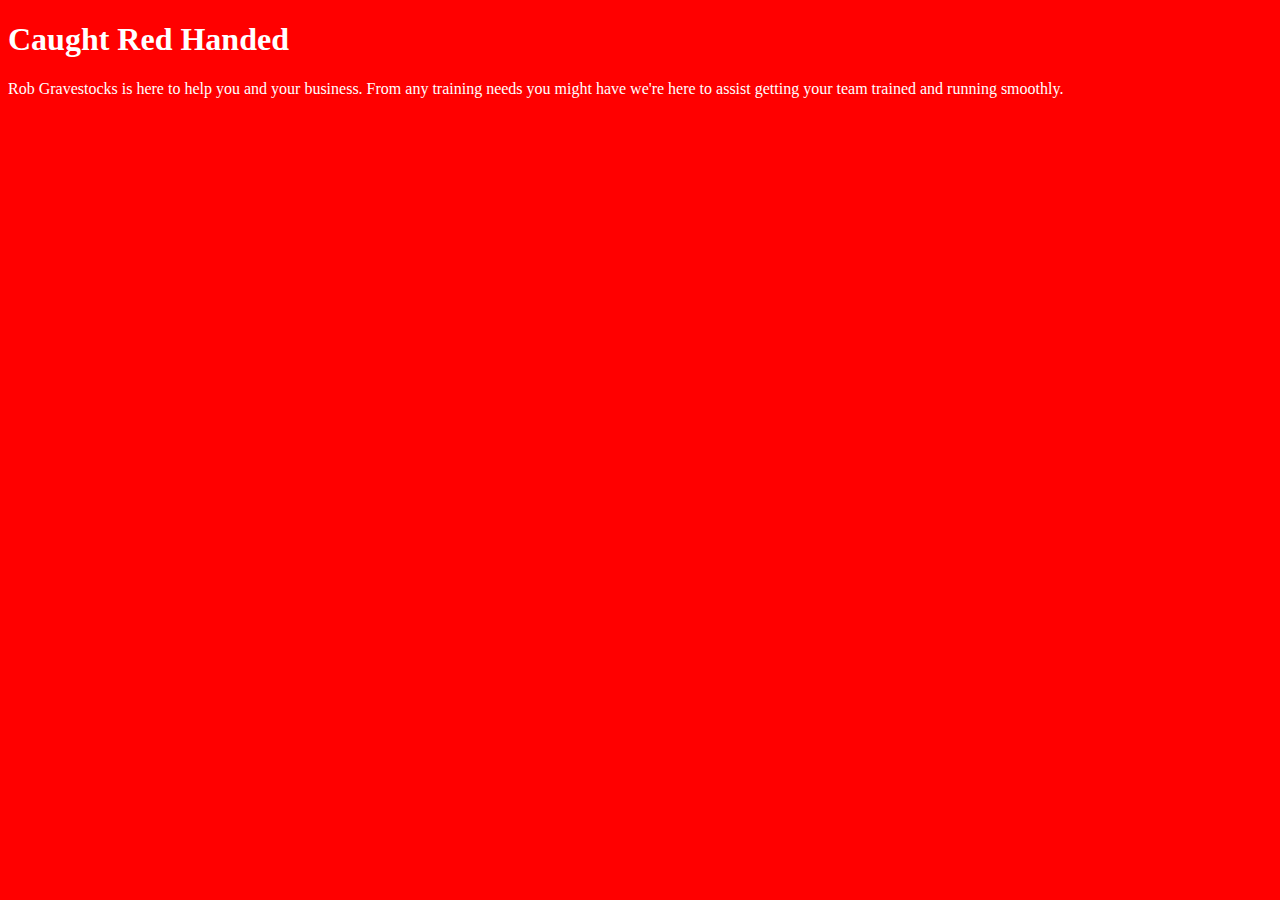
<file: unit_1/index.html>
<!DOCTYPE html>
<html>
<head>
<link rel="stylesheet" type="text/css" href="css/style.css">
	<title>Caught Red Handed</title>
</head>
<body>
	<h1>Caught Red Handed</h1>
	<p>Rob Gravestocks is here to help you and your business. From any training needs you might have  we're here to assist getting your team trained and running smoothly.</p>
</body>
</html>
</file>
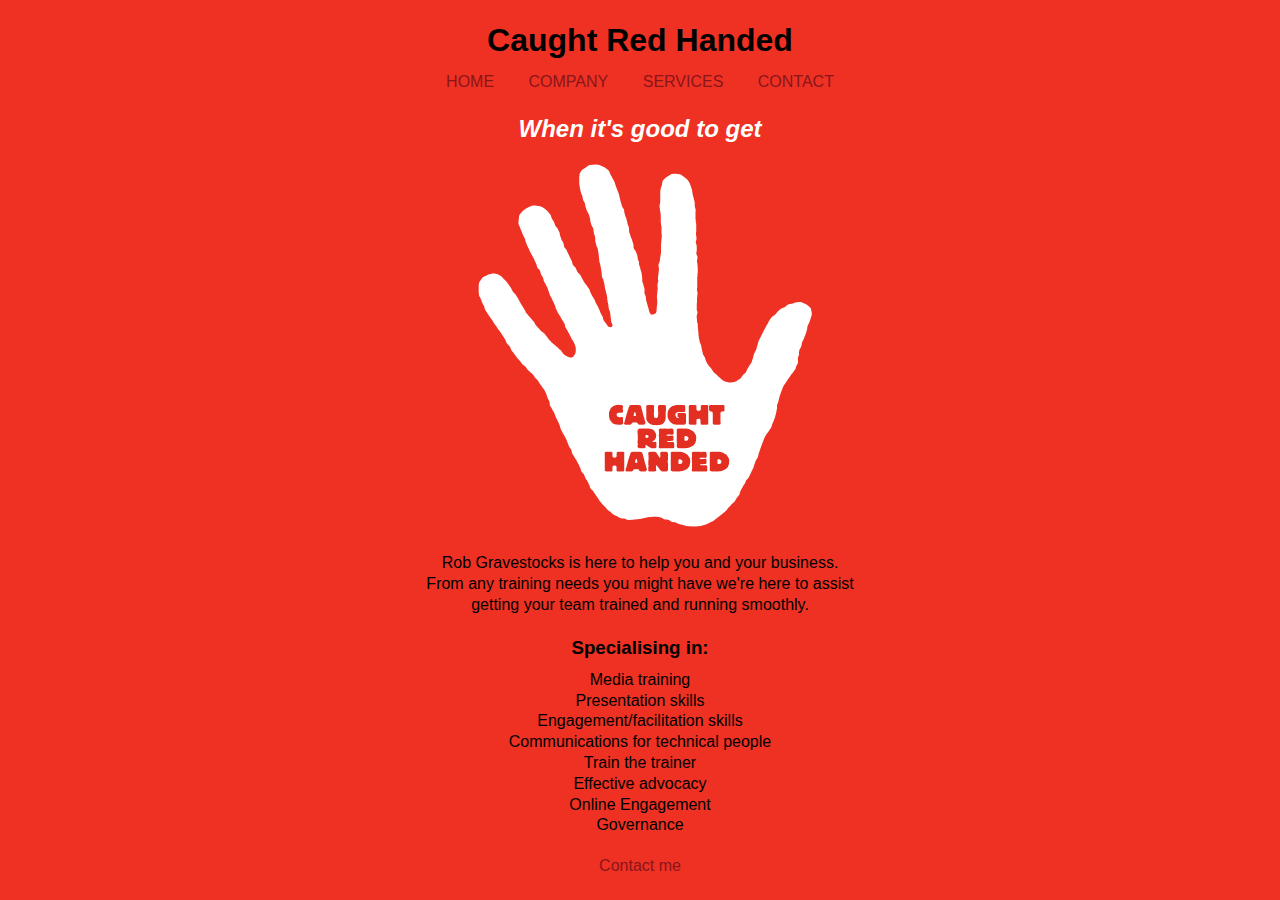
<file: unit_3/index.html>
<!DOCTYPE html>
<html>
	<head>
		<title>Caught Red Handed</title>

		<link rel="stylesheet" type="text/css" href="css/style.css">
	</head>

	<body>
		<h1>Caught Red Handed</h1>

			<nav>
				<a href="#">Home</a>
				<a href="#">Company</a>
				<a href="#">Services</a>
				<a href="#">Contact</a>
			</nav>

			<slogan>
				<h2>When it's good to get</h2>
			</slogan>

		<img src="images/crh-logo.png" alt="Caught Red Handed Logo" title="Caught Red Handed Logo"><br>

		<p>Rob Gravestocks is here to help you and your business.<br>
		From any training needs you might have we're here to assist<br>getting your team trained and running smoothly.</p>
		
		<h3>Specialising in:</h3>
	
			<li>Media training</li>
			<li>Presentation skills</li>
			<li>Engagement/facilitation skills</li>
			<li>Communications for technical people</li>
			<li>Train the trainer</li>
			<li>Effective advocacy</li>
			<li>Online Engagement</li>
			<li>Governance</li>

		<footer>
			<p><a href="mailto:rob@caughtredhanded.com.au">Contact me</a></p>
		</footer>

	</body>
</html>
</file>
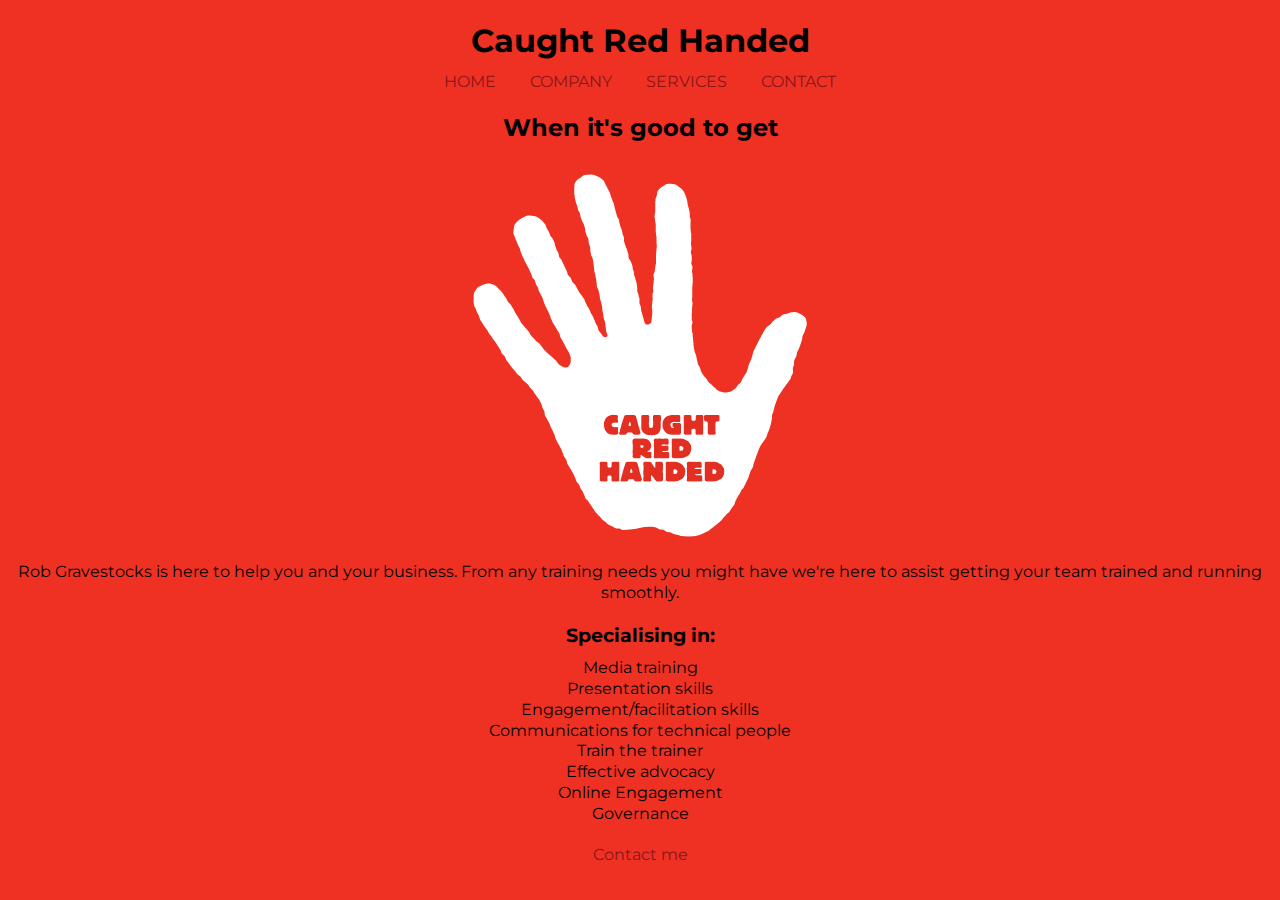
<file: unit_4/index.html>
<!DOCTYPE html>
<html>
<head>
	<title>Caught Red Handed</title>
	<link rel="stylesheet" type="text/css" href="css/style.css">
</head>
<body>
	<header>
		<h1>Caught Red Handed</h1>
		<nav>
			<a href="#">Home</a>
			<a href="#">Company</a>
			<a href="#">Services</a>
			<a href="#">Contact</a>
		</nav>
	</header>
	<h2>When it's good to get</h2>
	<img src="images/crh-logo.png" alt="Caught Red Handed Logo" title="Caught Red Handed Logo"><br>
	<p>Rob Gravestocks is here to help you and your business. From any training needs you might have we're here to assist getting your team trained and running smoothly.</p>
	<h3>Specialising in:</h3>
	<ul>
		<li>Media training</li>
		<li>Presentation skills</li>
		<li>Engagement/facilitation skills</li>
		<li>Communications for technical people</li>
		<li>Train the trainer</li>
		<li>Effective advocacy</li>
		<li>Online Engagement</li>
		<li>Governance</li>
	</ul>
	<footer>
		<a href="mailto:rob@caughtredhanded.com.au">Contact me</a>
	</footer>
</body>
</html>
</file>
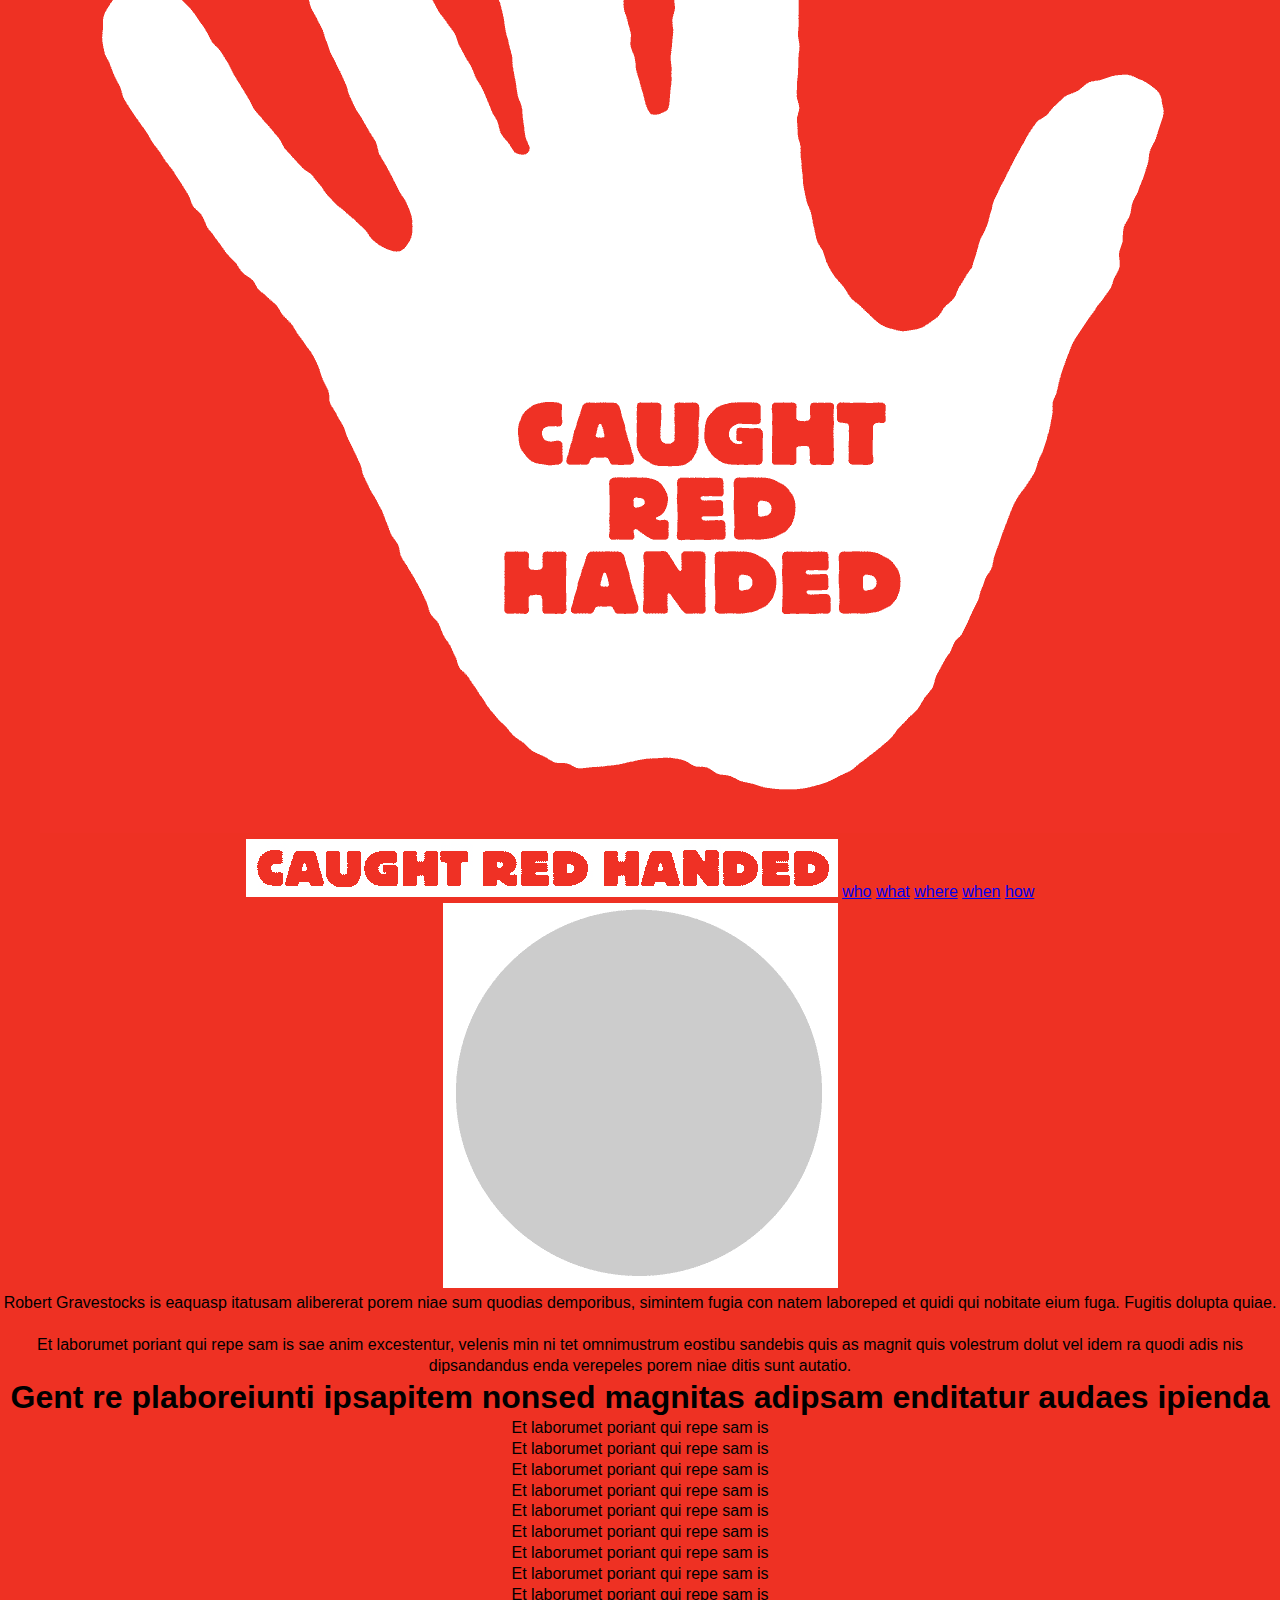
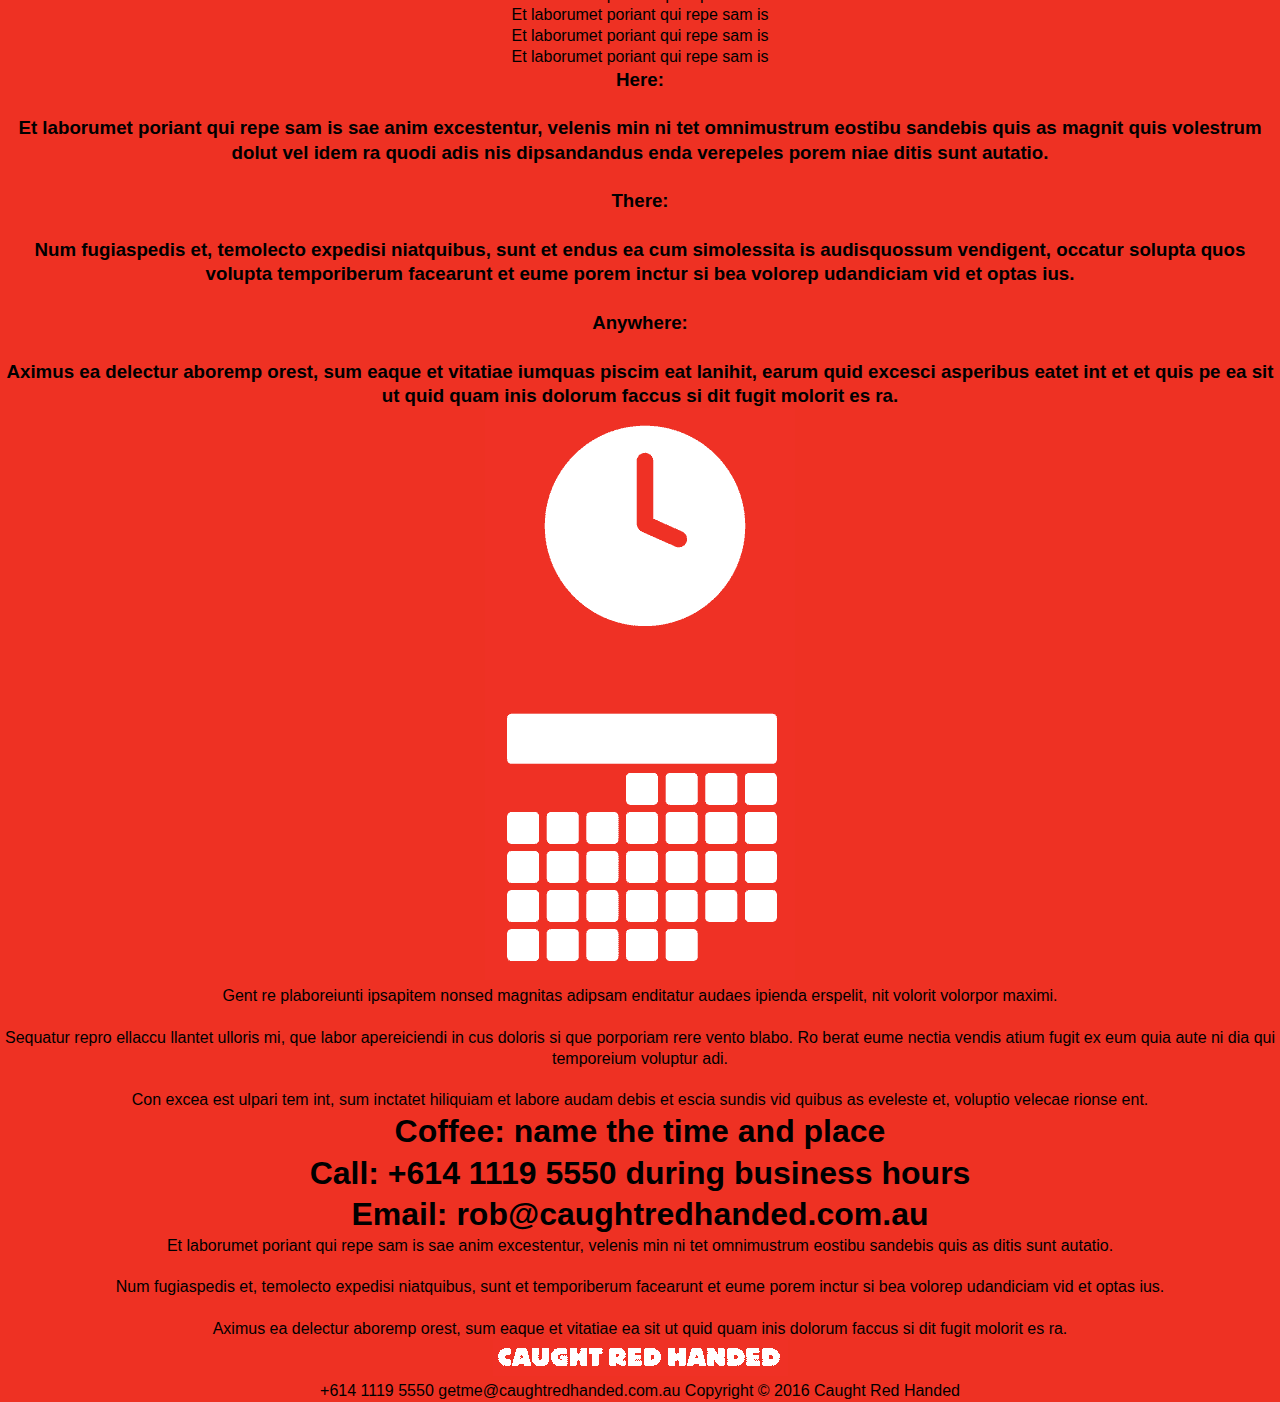
<file: unit_5/index.html>
<!DOCTYPE html>
<html>
<body>
	<link rel="stylesheet" type="text/css" href="css/style.css">	
	<div class="container">
		<header>
			<img src="images/crh_home_logo.gif" alt="Caught Red Handed Logo" title="Caught Red Handed Logo"><br>
		</header>
		<nav>
			<img src="images/crh_nav_logo.gif" alt="Caught Red Handed Logo" title="Caught Red Handed Logo">
			<a href="#">who</a>
			<a href="#">what</a>
			<a href="#">where</a>
			<a href="#">when</a>
			<a href="#">how</a>
		</nav>
		<section id="who">
			<aside class="picture">
				<img src="images/robert_photo.gif" alt="Photo of Robert Gravestocks" title="Photo of Robert Gravestocks">
			</aside>
			<article class="description">
				<p>Robert Gravestocks is eaquasp itatusam alibererat porem niae sum quodias demporibus, simintem fugia con natem laboreped et quidi qui nobitate eium fuga. Fugitis dolupta quiae. <br><br>Et laborumet poriant qui repe sam is sae anim excestentur, velenis min ni tet omnimustrum eostibu sandebis quis as magnit quis volestrum dolut vel idem ra quodi adis nis dipsandandus enda verepeles porem niae ditis sunt autatio.
				</p>
			</article>
		</section>
		<section id="what">
				<h1>Gent re plaboreiunti ipsapitem nonsed magnitas adipsam enditatur audaes ipienda
				</h1>
			<article class="description">
				<p>Et laborumet poriant qui repe sam is
				</p>
				<p>Et laborumet poriant qui repe sam is
				</p>
				<p>Et laborumet poriant qui repe sam is
				</p>
				<p>Et laborumet poriant qui repe sam is
				</p>
				<p>Et laborumet poriant qui repe sam is
				</p>
				<p>Et laborumet poriant qui repe sam is
				</p>
				<p>Et laborumet poriant qui repe sam is
				</p>
				<p>Et laborumet poriant qui repe sam is
				</p>
				<p>Et laborumet poriant qui repe sam is
				</p>
				<p>Et laborumet poriant qui repe sam is
				</p>
				<p>Et laborumet poriant qui repe sam is
				</p>
				<p>Et laborumet poriant qui repe sam is
				</p>
			</article>
		</section>
		<section id="where">
			<article class="description">
				<h3>Here:<br><br>Et laborumet poriant qui repe sam is sae anim excestentur, velenis min ni tet omnimustrum eostibu sandebis quis as magnit quis volestrum dolut vel idem ra quodi adis nis dipsandandus enda verepeles porem niae ditis sunt autatio.
				<br><br>There:<br><br>Num fugiaspedis et, temolecto expedisi niatquibus, sunt et endus ea cum simolessita is audisquossum vendigent, occatur solupta quos volupta temporiberum facearunt et eume porem inctur si bea volorep udandiciam vid et optas ius.
				<br><br>Anywhere:<br><br>Aximus ea delectur aboremp orest, sum eaque et vitatiae iumquas piscim eat lanihit, earum quid excesci asperibus eatet int et et quis pe ea sit ut quid quam inis dolorum faccus si dit fugit molorit es ra.
				</h3>
			</article>
		</section>
		<section id="when">
			<aside class="picture">
				<img src="images/crh_when_graphic.gif" alt="Clock and calendar graphic" title="Clock and calendar graphic">
			</aside>
			<article class="description">
				<p>Gent re plaboreiunti ipsapitem nonsed magnitas adipsam enditatur audaes ipienda erspelit, nit volorit volorpor maximi.<br><br>Sequatur repro ellaccu llantet ulloris mi, que labor apereiciendi in cus doloris si que porporiam rere vento blabo. Ro berat eume nectia vendis atium fugit ex eum quia aute ni dia qui temporeium voluptur adi.<br><br>Con excea est ulpari tem int, sum inctatet hiliquiam et labore audam debis et escia sundis vid quibus as eveleste et, voluptio velecae rionse ent.
				</p>
			</article>
		</section>
		<section id="how">
			<article class="description">
				<h1>Coffee: name the time and place<br>
				Call: +614 1119 5550 during business hours<br>
				Email: rob@caughtredhanded.com.au
				</h1>
				<p>Et laborumet poriant qui repe sam is sae anim excestentur, velenis min ni tet omnimustrum eostibu sandebis quis as ditis sunt autatio.<br><br>Num fugiaspedis et, temolecto expedisi niatquibus, sunt et temporiberum facearunt et eume porem inctur si bea volorep udandiciam vid et optas ius.<br><br>Aximus ea delectur aboremp orest, sum eaque et vitatiae ea sit ut quid quam inis dolorum faccus si dit fugit molorit es ra.
				</p>
			</article>
		</section>
		<footer>
			<img src="images/crh_footer_logo.gif" alt="Caught Red Handed Logo" title="Caught Red Handed Logo">
			<p>+614 1119 5550 getme@caughtredhanded.com.au Copyright © 2016 Caught Red Handed
			</p>
		</footer>
	</div>
</body>
</html>
</file>
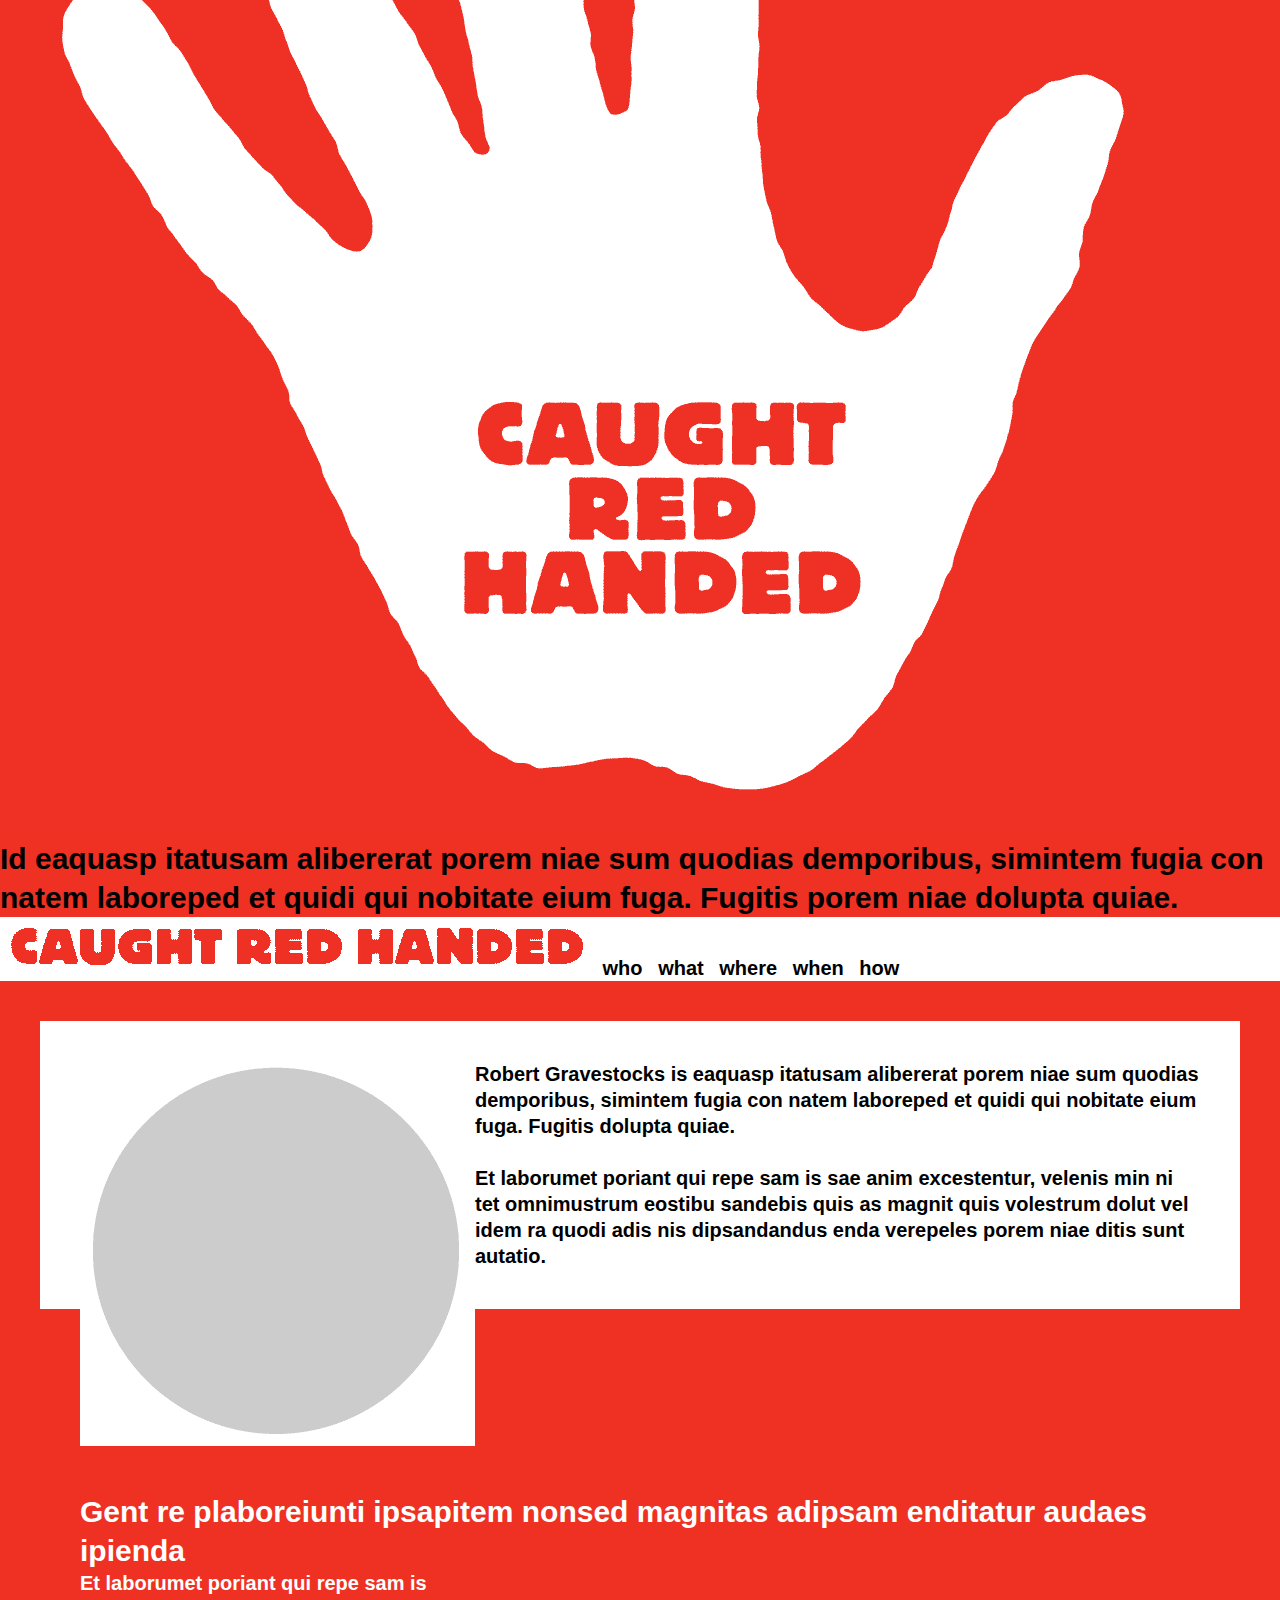
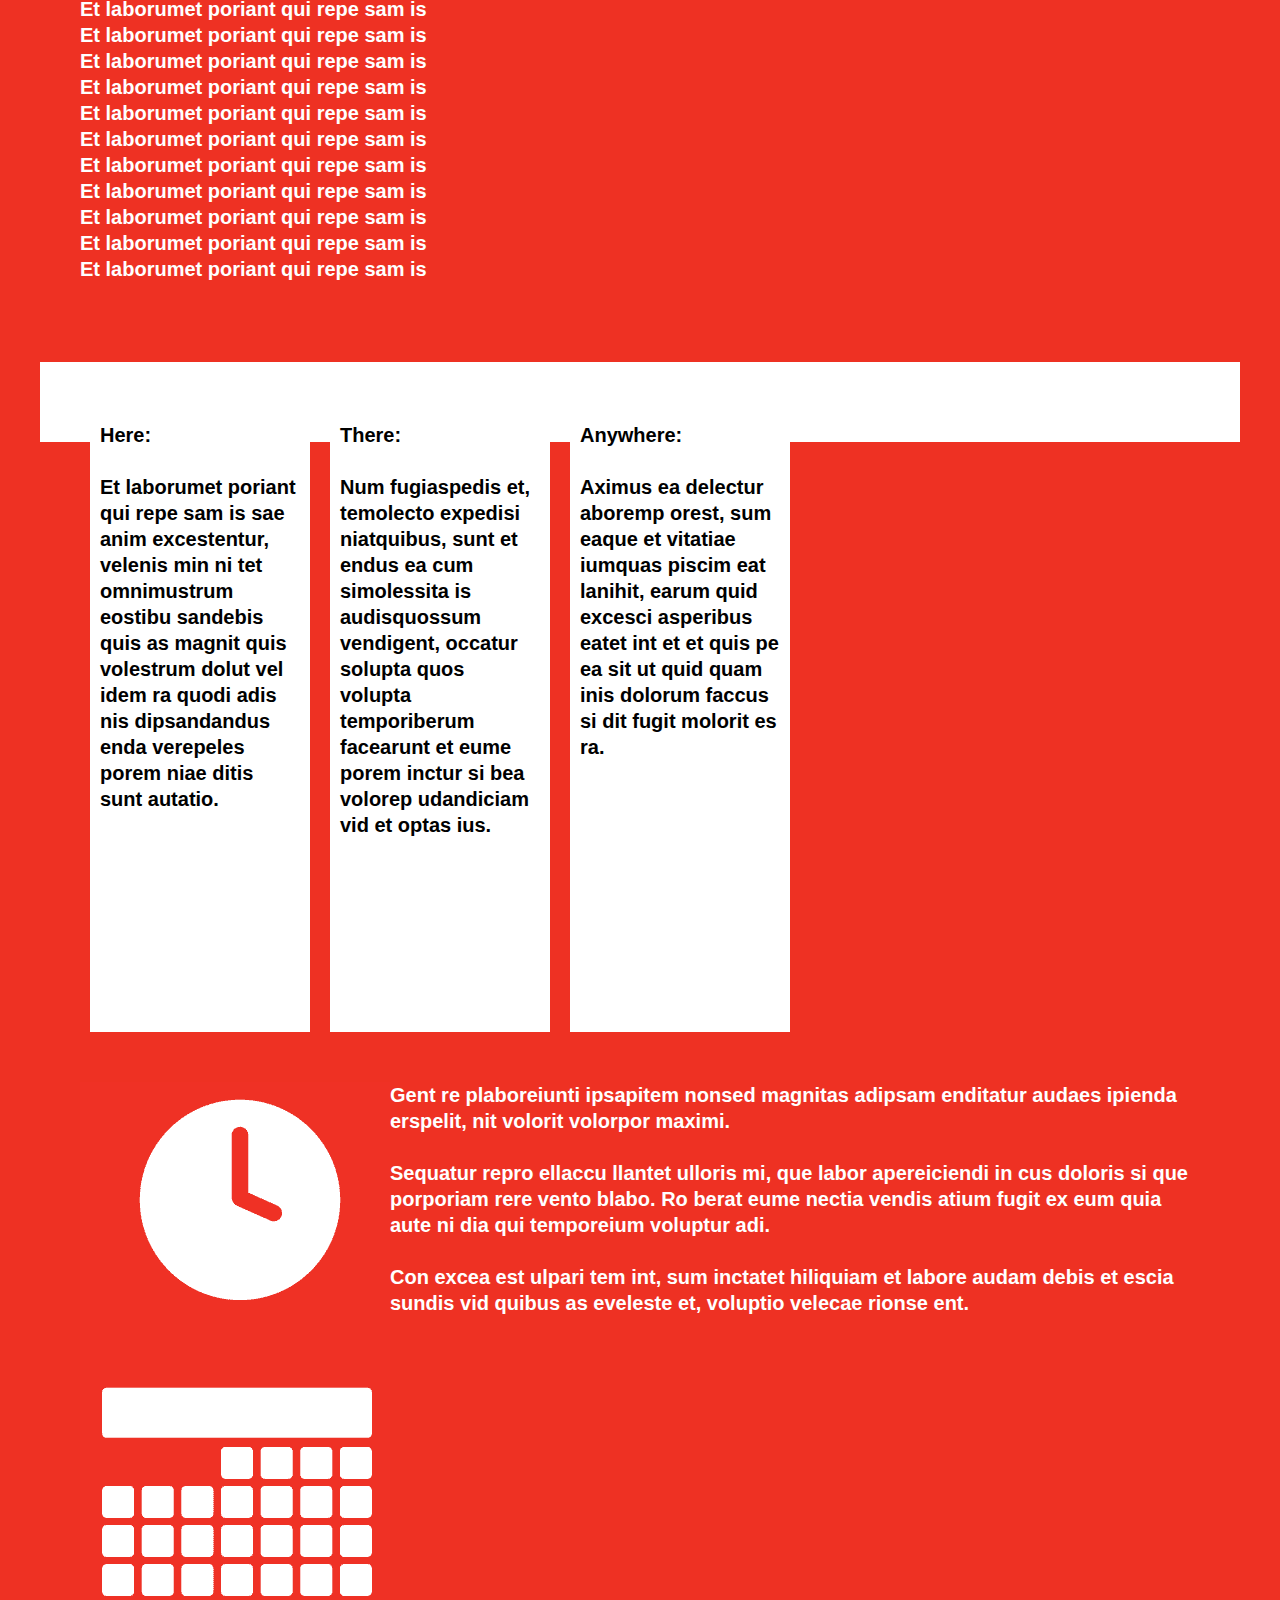
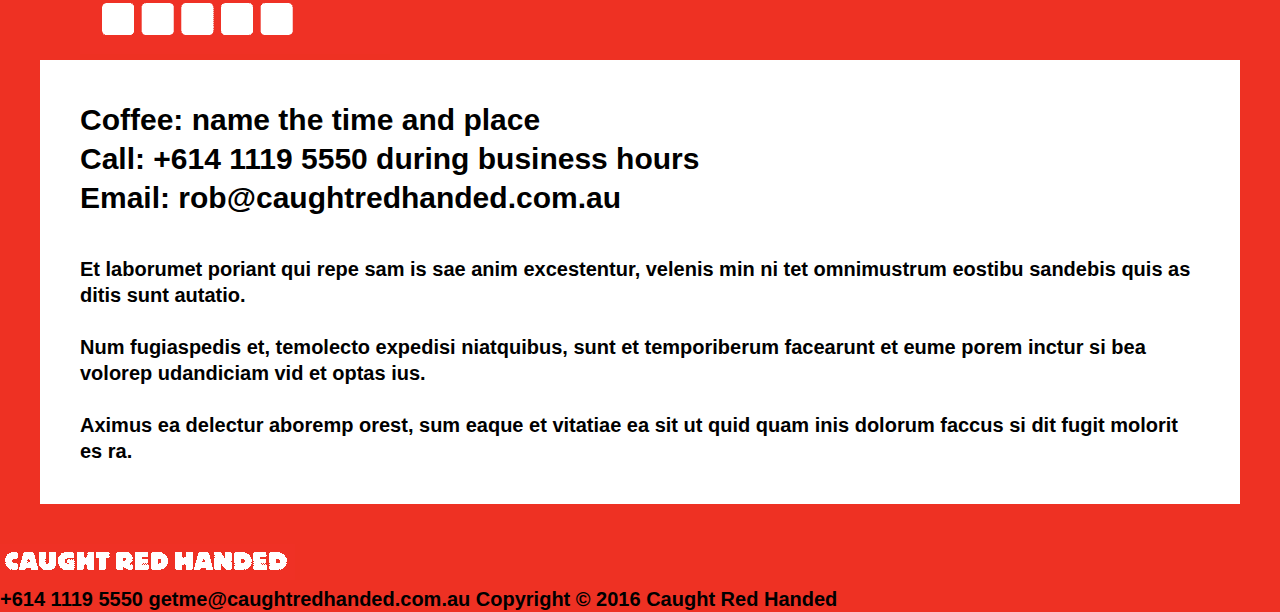
<file: unit_6/index.html>
<!DOCTYPE html>
<html>

	<head>
		<title>Caught Red Handed</title>
		<link rel="stylesheet" type="text/css" href="css/reset.css">	
		<link rel="stylesheet" type="text/css" href="css/style.css">	
		<img src="images/crh_home_logo.gif" alt="Caught Red Handed Logo" title="Caught Red Handed Logo"><br>
		<h1>Id eaquasp itatusam alibererat porem niae sum quodias demporibus, simintem fugia con natem laboreped et quidi qui nobitate eium fuga. Fugitis porem niae dolupta quiae.</h1>
	</head>


	<body>

		<!-- <div class="container-white clearfix"> -->
			<nav>
				<img src="images/crh_nav_logo.gif" alt="Caught Red Handed Logo" title="Caught Red Handed Logo">
				<a href="#">who</a>
				<a href="#">what</a>
				<a href="#">where</a>
				<a href="#">when</a>
				<a href="#">how</a>
			</nav>
		<!-- </div> -->

		<div class="container-white">
			<section id="who">
				<aside class="picture">
					<img src="images/robert_photo.gif" alt="Photo of Robert Gravestocks" title="Photo of Robert Gravestocks">
				</aside>

				<article class="description">
					<p>Robert Gravestocks is eaquasp itatusam alibererat porem niae sum quodias demporibus, simintem fugia con natem laboreped et quidi qui nobitate eium fuga. Fugitis dolupta quiae. <br><br>Et laborumet poriant qui repe sam is sae anim excestentur, velenis min ni tet omnimustrum eostibu sandebis quis as magnit quis volestrum dolut vel idem ra quodi adis nis dipsandandus enda verepeles porem niae ditis sunt autatio.
					</p>
				</article>
			</section>
		</div>

		<div class="container-red">
			<section id="what">
					<h1>Gent re plaboreiunti ipsapitem nonsed magnitas adipsam enditatur audaes ipienda
					</h1>
				<article class="description">
					<p>Et laborumet poriant qui repe sam is
					</p>
					<p>Et laborumet poriant qui repe sam is
					</p>
					<p>Et laborumet poriant qui repe sam is
					</p>
					<p>Et laborumet poriant qui repe sam is
					</p>
					<p>Et laborumet poriant qui repe sam is
					</p>
					<p>Et laborumet poriant qui repe sam is
					</p>
					<p>Et laborumet poriant qui repe sam is
					</p>
					<p>Et laborumet poriant qui repe sam is
					</p>
					<p>Et laborumet poriant qui repe sam is
					</p>
					<p>Et laborumet poriant qui repe sam is
					</p>
					<p>Et laborumet poriant qui repe sam is
					</p>
					<p>Et laborumet poriant qui repe sam is
					</p>
				</article>
			</section>
		</div>
		
		<div class="container-white">
			<div class="column">
				Here:<br><br>Et laborumet poriant qui repe sam is sae anim excestentur, velenis min ni tet omnimustrum eostibu sandebis quis as magnit quis volestrum dolut vel idem ra quodi adis nis dipsandandus enda verepeles porem niae ditis sunt autatio.
			</div>

			<div class="column">
				There:<br><br>Num fugiaspedis et, temolecto expedisi niatquibus, sunt et endus ea cum simolessita is audisquossum vendigent, occatur solupta quos volupta temporiberum facearunt et eume porem inctur si bea volorep udandiciam vid et optas ius.
			</div>

			<div class="column">
				Anywhere:<br><br>Aximus ea delectur aboremp orest, sum eaque et vitatiae iumquas piscim eat lanihit, earum quid excesci asperibus eatet int et et quis pe ea sit ut quid quam inis dolorum faccus si dit fugit molorit es ra.
			</div>
		</div>

		<div class="container-red">
			<section id="when">
				<aside class="picture">
					<img src="images/crh_when_graphic.gif" alt="Clock and calendar graphic" title="Clock and calendar graphic">
				</aside>
				<article class="description">
					<p>Gent re plaboreiunti ipsapitem nonsed magnitas adipsam enditatur audaes ipienda erspelit, nit volorit volorpor maximi.<br><br>Sequatur repro ellaccu llantet ulloris mi, que labor apereiciendi in cus doloris si que porporiam rere vento blabo. Ro berat eume nectia vendis atium fugit ex eum quia aute ni dia qui temporeium voluptur adi.<br><br>Con excea est ulpari tem int, sum inctatet hiliquiam et labore audam debis et escia sundis vid quibus as eveleste et, voluptio velecae rionse ent.
					</p>
				</article>
			</section>
		</div>

		<div class="container-white">
			<section id="how">
				<article class="description">
					<h1>Coffee: name the time and place<br>
					Call: +614 1119 5550 during business hours<br>
					Email: rob@caughtredhanded.com.au<br><br>
					</h1>
					<p>Et laborumet poriant qui repe sam is sae anim excestentur, velenis min ni tet omnimustrum eostibu sandebis quis as ditis sunt autatio.<br><br>Num fugiaspedis et, temolecto expedisi niatquibus, sunt et temporiberum facearunt et eume porem inctur si bea volorep udandiciam vid et optas ius.<br><br>Aximus ea delectur aboremp orest, sum eaque et vitatiae ea sit ut quid quam inis dolorum faccus si dit fugit molorit es ra.
					</p>
				</article>
			</section>
		</div>

		<footer>
			<img src="images/crh_footer_logo.gif" alt="Caught Red Handed Logo" title="Caught Red Handed Logo">
			<p>+614 1119 5550 getme@caughtredhanded.com.au Copyright © 2016 Caught Red Handed
				</p>
		</footer>
		
	</body>

</html>
</file>
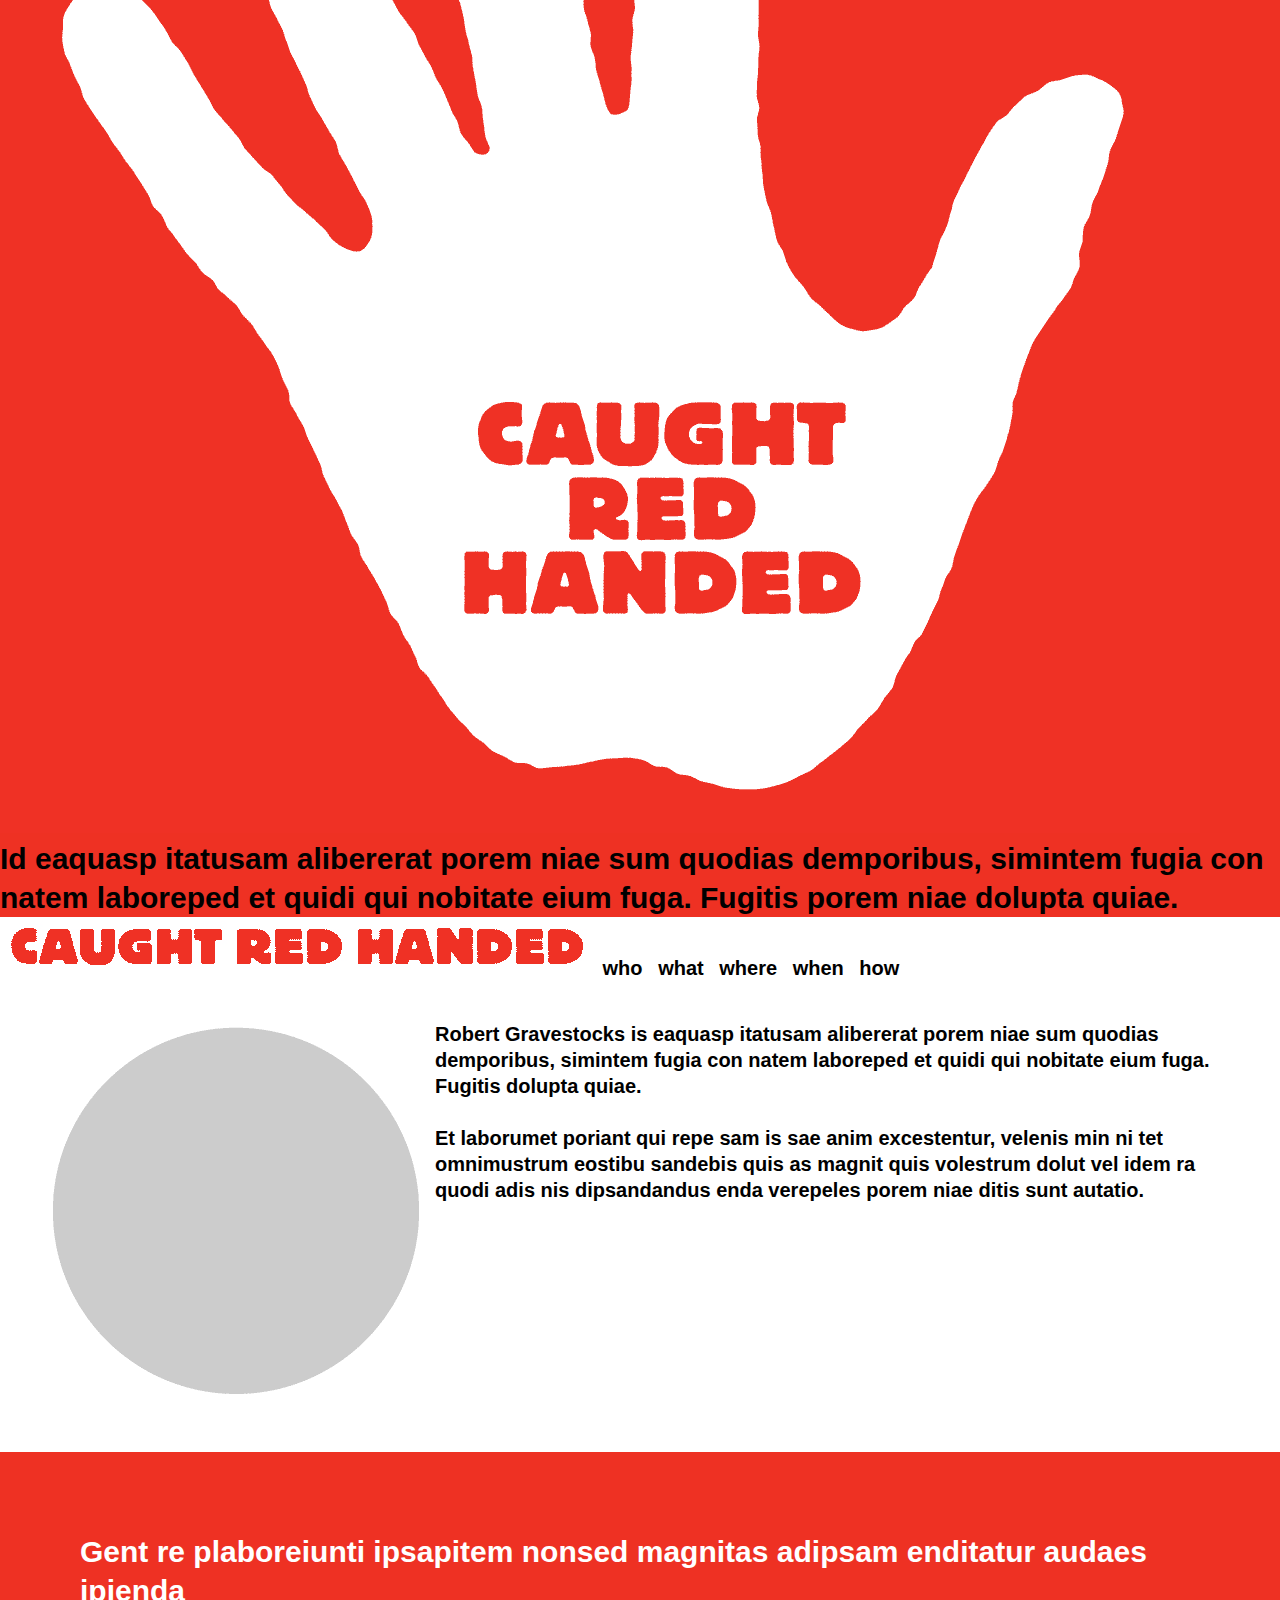
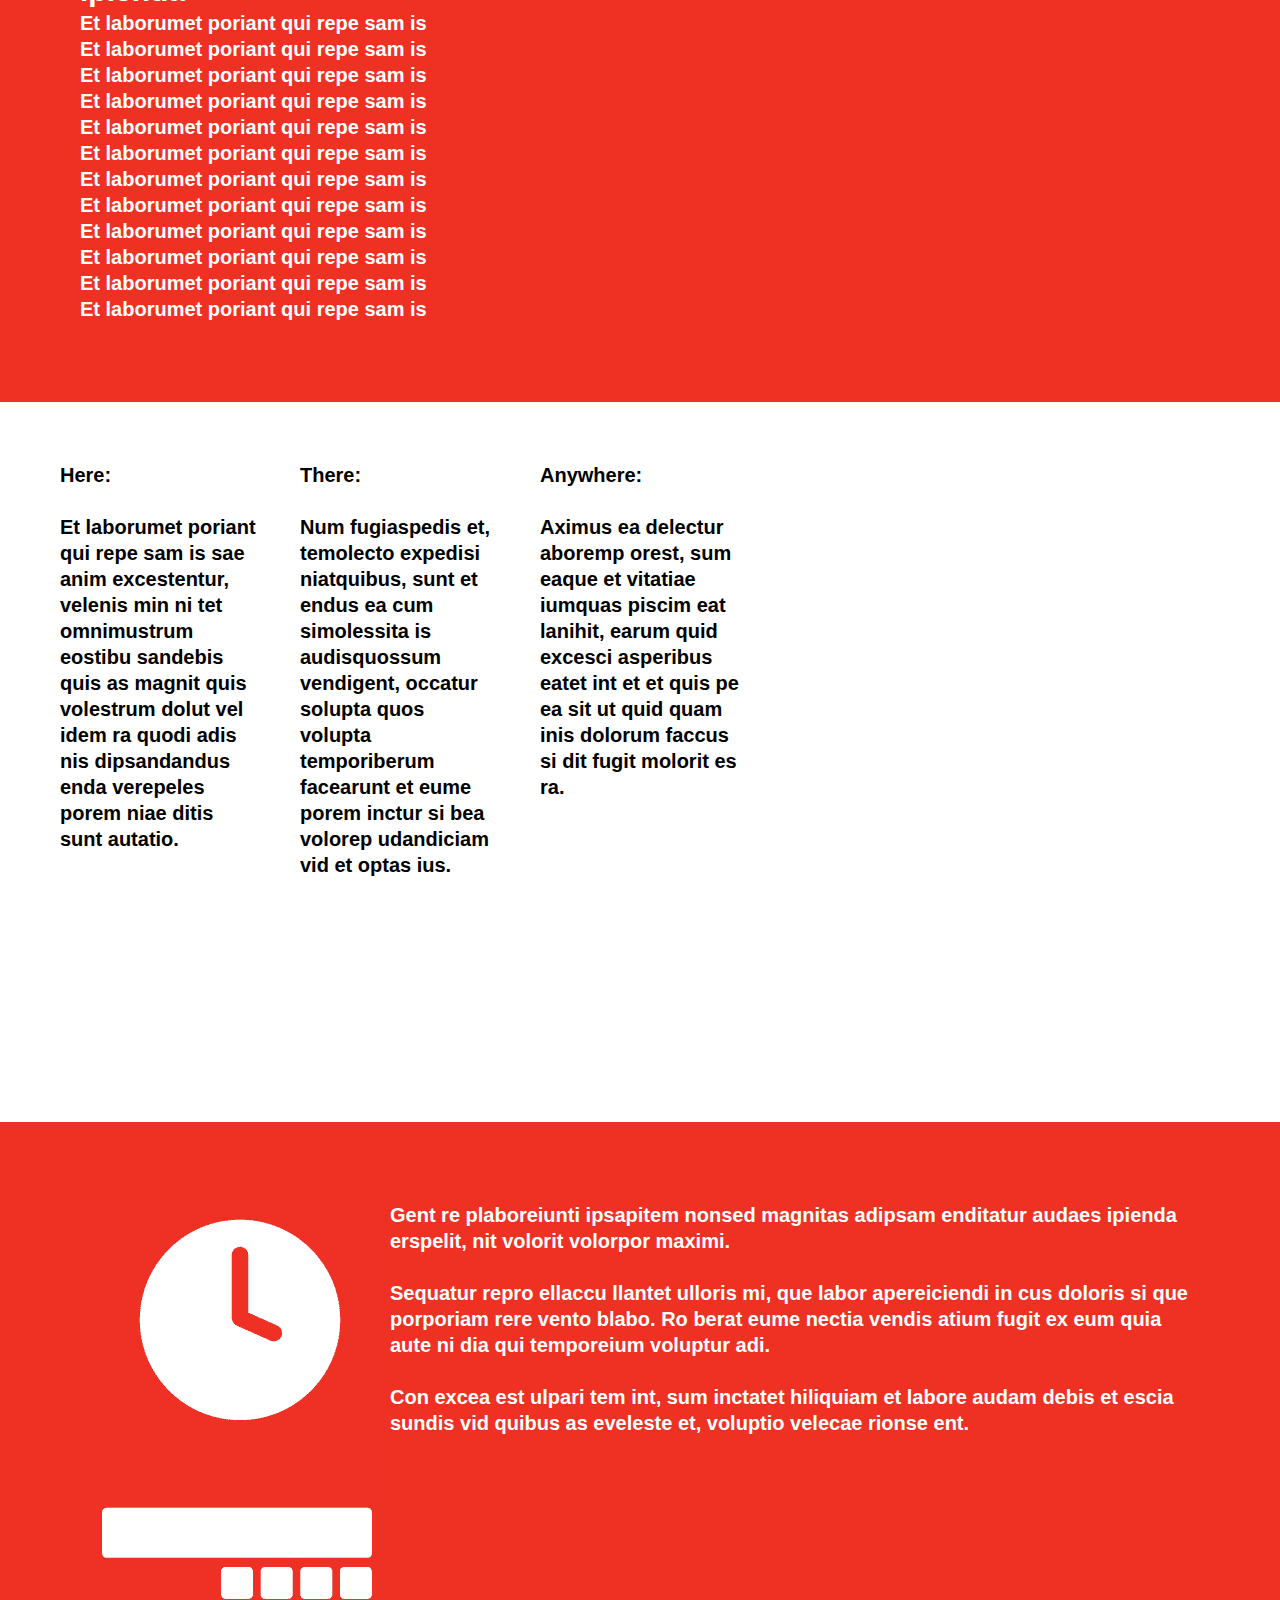
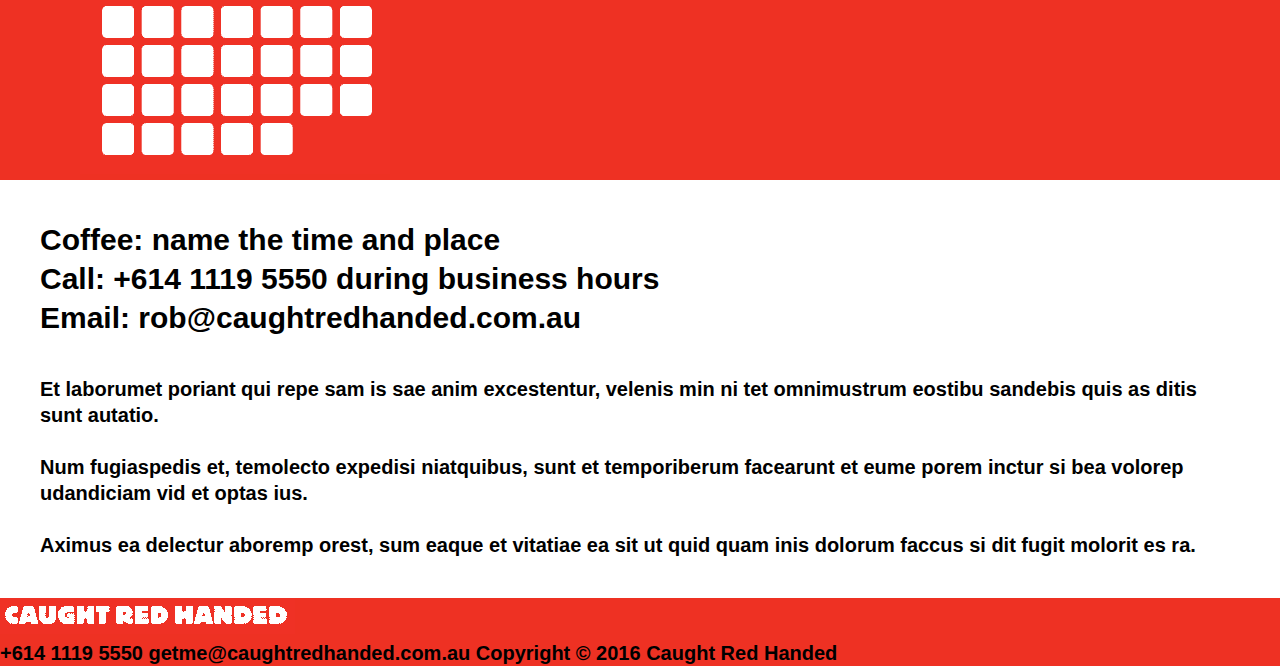
<file: unit_6a/index.html>
<!DOCTYPE html>
<html>

	<head>
		<title>Caught Red Handed</title>
		<link rel="stylesheet" type="text/css" href="css/reset.css">	
		<link rel="stylesheet" type="text/css" href="css/style.css">	
		<img src="images/crh_home_logo.gif" alt="Caught Red Handed Logo" title="Caught Red Handed Logo"><br>
		<h1>Id eaquasp itatusam alibererat porem niae sum quodias demporibus, simintem fugia con natem laboreped et quidi qui nobitate eium fuga. Fugitis porem niae dolupta quiae.</h1>
	</head>


	<body>

		<!-- <div class="container-white clearfix"> -->
			<nav>
				<img src="images/crh_nav_logo.gif" alt="Caught Red Handed Logo" title="Caught Red Handed Logo">
				<a href="#">who</a>
				<a href="#">what</a>
				<a href="#">where</a>
				<a href="#">when</a>
				<a href="#">how</a>
			</nav>
		<!-- </div> -->

		<div class="container-white">
			<section id="who" class="clearfix">
				<aside class="picture">
					<img src="images/robert_photo.gif" alt="Photo of Robert Gravestocks" title="Photo of Robert Gravestocks">
				</aside>

				<article class="description">
					<p>Robert Gravestocks is eaquasp itatusam alibererat porem niae sum quodias demporibus, simintem fugia con natem laboreped et quidi qui nobitate eium fuga. Fugitis dolupta quiae. <br><br>Et laborumet poriant qui repe sam is sae anim excestentur, velenis min ni tet omnimustrum eostibu sandebis quis as magnit quis volestrum dolut vel idem ra quodi adis nis dipsandandus enda verepeles porem niae ditis sunt autatio.
					</p>
				</article>
			</section>
		</div>

		<div class="container-red">
			<section id="what">
					<h1>Gent re plaboreiunti ipsapitem nonsed magnitas adipsam enditatur audaes ipienda
					</h1>
				<article class="description">
					<p>Et laborumet poriant qui repe sam is
					</p>
					<p>Et laborumet poriant qui repe sam is
					</p>
					<p>Et laborumet poriant qui repe sam is
					</p>
					<p>Et laborumet poriant qui repe sam is
					</p>
					<p>Et laborumet poriant qui repe sam is
					</p>
					<p>Et laborumet poriant qui repe sam is
					</p>
					<p>Et laborumet poriant qui repe sam is
					</p>
					<p>Et laborumet poriant qui repe sam is
					</p>
					<p>Et laborumet poriant qui repe sam is
					</p>
					<p>Et laborumet poriant qui repe sam is
					</p>
					<p>Et laborumet poriant qui repe sam is
					</p>
					<p>Et laborumet poriant qui repe sam is
					</p>
				</article>
			</section>
		</div>
		
		<div class="container-white clearfix">
			<div class="column">
				Here:<br><br>Et laborumet poriant qui repe sam is sae anim excestentur, velenis min ni tet omnimustrum eostibu sandebis quis as magnit quis volestrum dolut vel idem ra quodi adis nis dipsandandus enda verepeles porem niae ditis sunt autatio.
			</div>

			<div class="column">
				There:<br><br>Num fugiaspedis et, temolecto expedisi niatquibus, sunt et endus ea cum simolessita is audisquossum vendigent, occatur solupta quos volupta temporiberum facearunt et eume porem inctur si bea volorep udandiciam vid et optas ius.
			</div>

			<div class="column">
				Anywhere:<br><br>Aximus ea delectur aboremp orest, sum eaque et vitatiae iumquas piscim eat lanihit, earum quid excesci asperibus eatet int et et quis pe ea sit ut quid quam inis dolorum faccus si dit fugit molorit es ra.
			</div>
		</div>

		<div class="container-red">
			<section id="when">
				<aside class="picture">
					<img src="images/crh_when_graphic.gif" alt="Clock and calendar graphic" title="Clock and calendar graphic">
				</aside>
				<article class="description">
					<p>Gent re plaboreiunti ipsapitem nonsed magnitas adipsam enditatur audaes ipienda erspelit, nit volorit volorpor maximi.<br><br>Sequatur repro ellaccu llantet ulloris mi, que labor apereiciendi in cus doloris si que porporiam rere vento blabo. Ro berat eume nectia vendis atium fugit ex eum quia aute ni dia qui temporeium voluptur adi.<br><br>Con excea est ulpari tem int, sum inctatet hiliquiam et labore audam debis et escia sundis vid quibus as eveleste et, voluptio velecae rionse ent.
					</p>
				</article>
			</section>
		</div>

		<div class="container-white">
			<section id="how">
				<article class="description">
					<h1>Coffee: name the time and place<br>
					Call: +614 1119 5550 during business hours<br>
					Email: rob@caughtredhanded.com.au<br><br>
					</h1>
					<p>Et laborumet poriant qui repe sam is sae anim excestentur, velenis min ni tet omnimustrum eostibu sandebis quis as ditis sunt autatio.<br><br>Num fugiaspedis et, temolecto expedisi niatquibus, sunt et temporiberum facearunt et eume porem inctur si bea volorep udandiciam vid et optas ius.<br><br>Aximus ea delectur aboremp orest, sum eaque et vitatiae ea sit ut quid quam inis dolorum faccus si dit fugit molorit es ra.
					</p>
				</article>
			</section>
		</div>

		<footer>
			<img src="images/crh_footer_logo.gif" alt="Caught Red Handed Logo" title="Caught Red Handed Logo">
			<p>+614 1119 5550 getme@caughtredhanded.com.au Copyright © 2016 Caught Red Handed
				</p>
		</footer>
		
	</body>

</html>
</file>
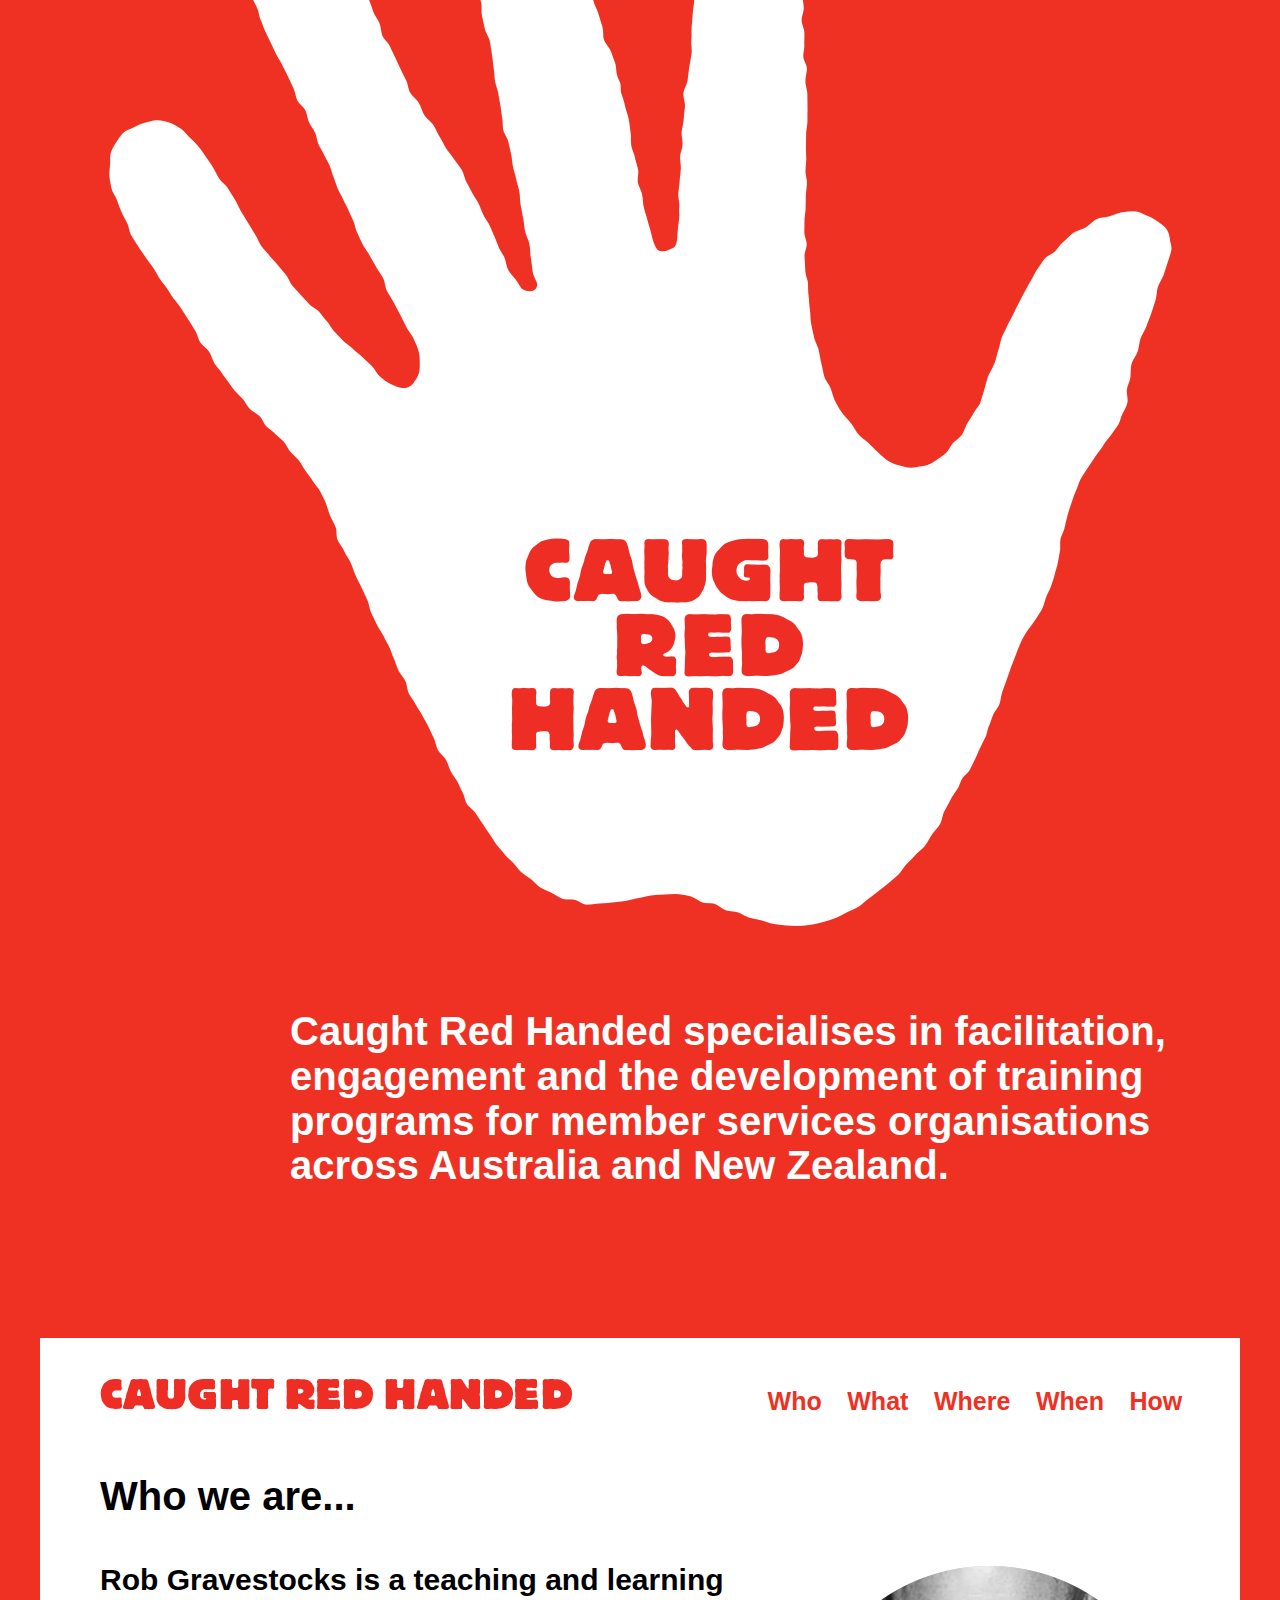
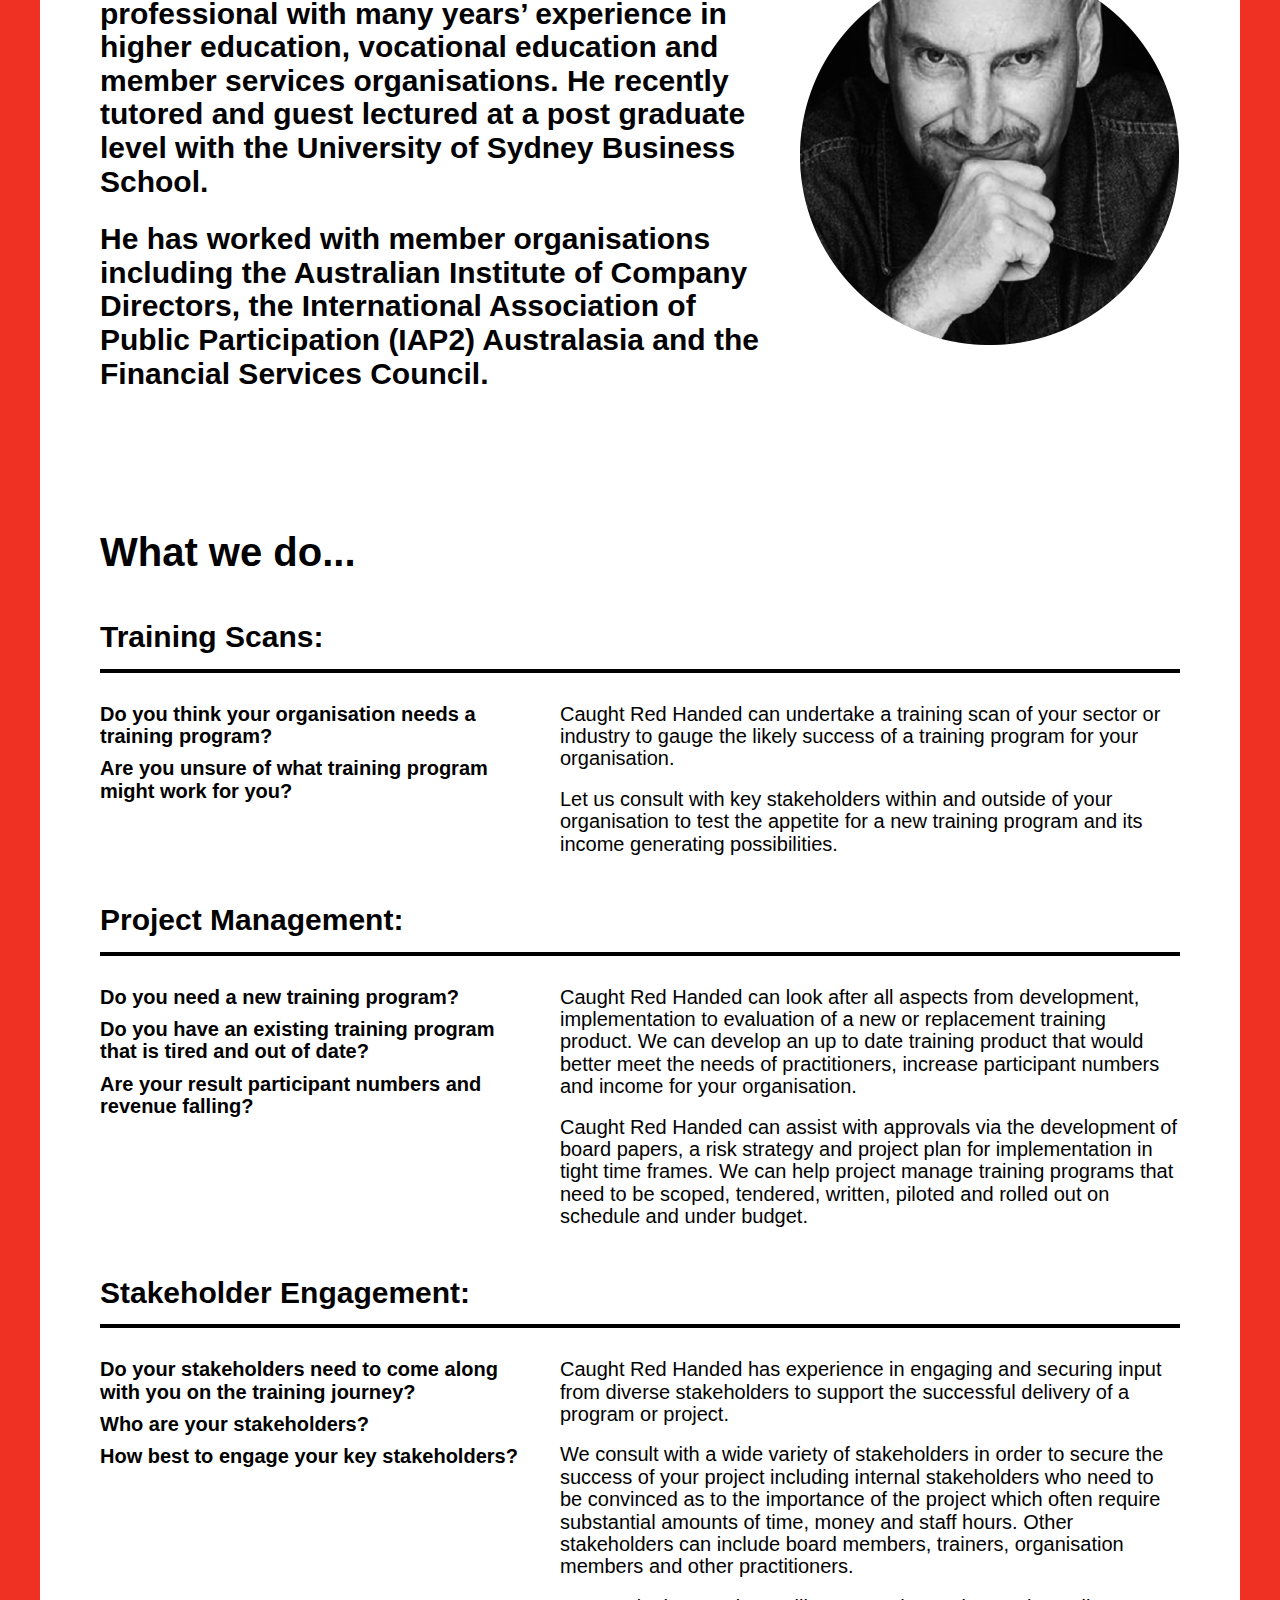
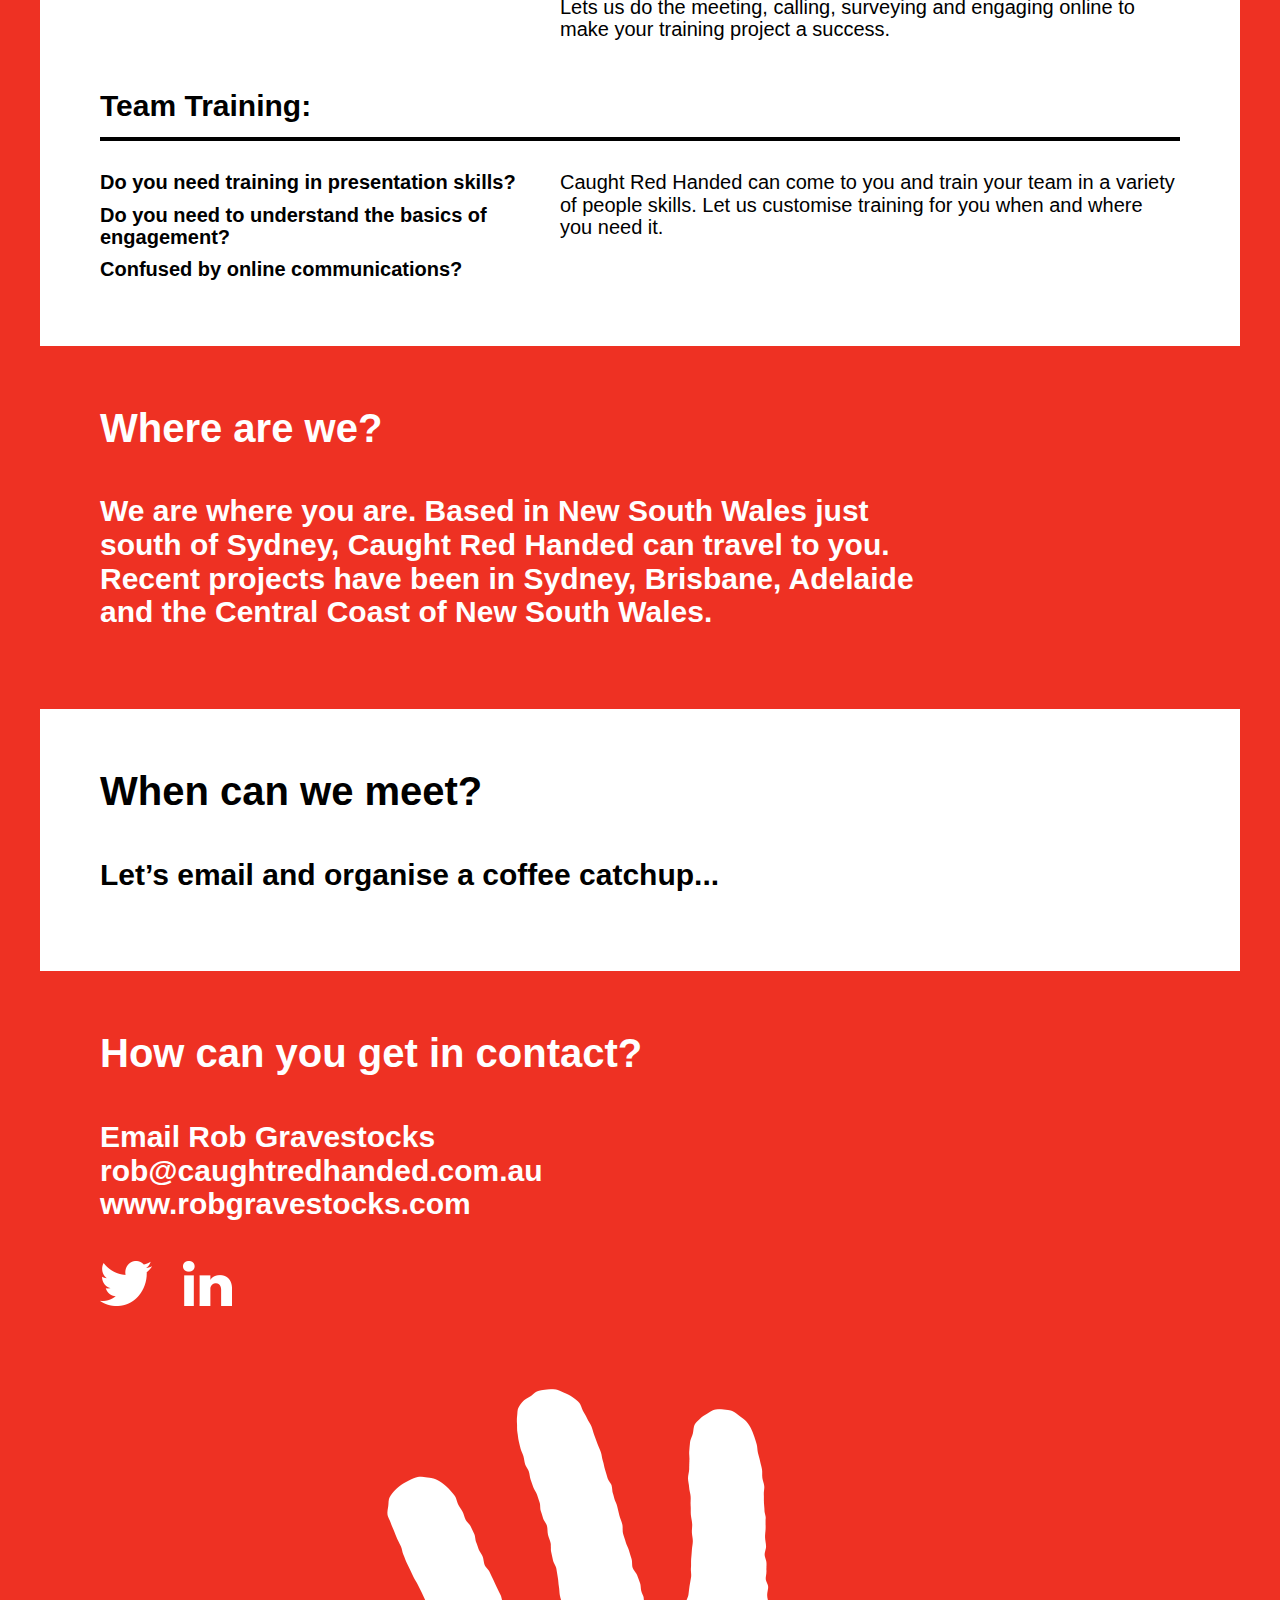
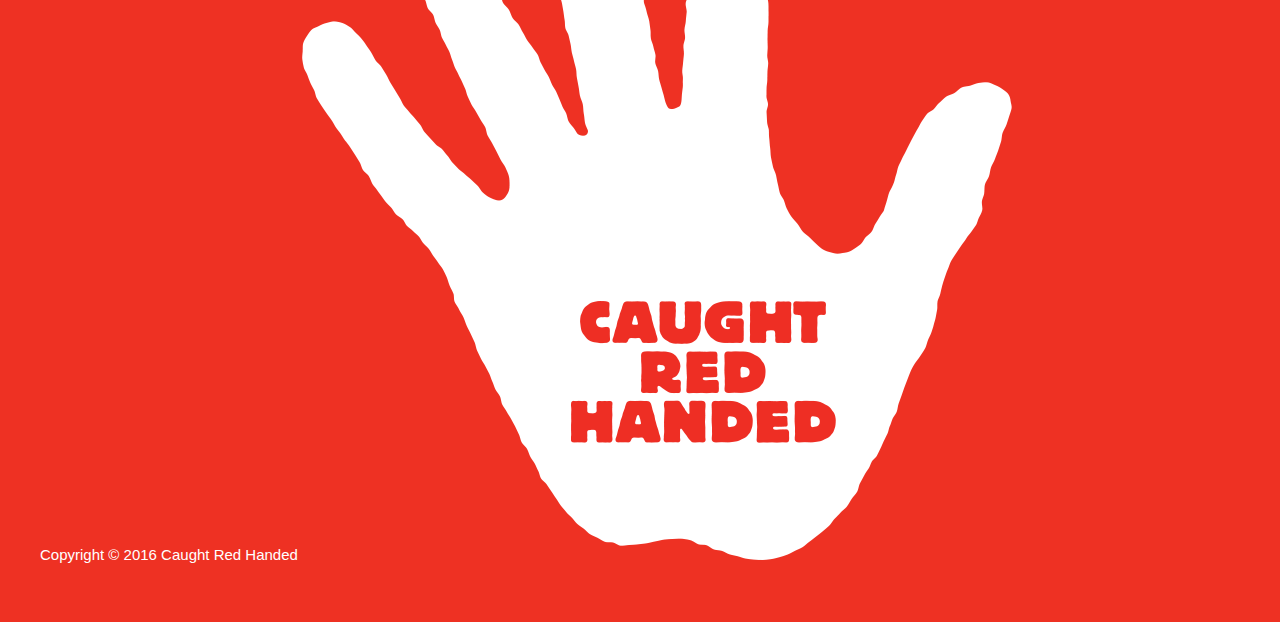
<file: unit_6c/index.html>
<!DOCTYPE html>
<html>


		<head>
			<title>Caught Red Handed</title>
			<link rel="stylesheet" type="text/css" href="css/reset.css">	
			<link rel="stylesheet" type="text/css" href="css/style.css">
		</head>


		<body>
			<div id="wrapper">

				<header>
					<img src="images/crh_logo_top.png" alt="Caught Red Handed Logo" title="Caught Red Handed Logo">
					<h1 id="intro">Caught Red Handed specialises in facilitation, engagement and the development of training programs for member services organisations across Australia and New Zealand.</h1>
				</header>

				<nav>
					<img src="images/crh_logo_nav.png" alt="Caught Red Handed Logo" title="Caught Red Handed Logo">
					<a href="#who">Who</a>
					<a href="#what">What</a>
					<a href="#where">Where</a>
					<a href="#when">When</a>
					<a href="#how">How</a>
				</nav>

				<div class="container whitebgnd who clearfix">
					<section id="who" class="clearfix">
						<article class="description">
							<h1>Who we are...</h1>
							<h2>Rob Gravestocks is a teaching and learning professional with many years’ experience in higher education, vocational education and member services organisations. He recently tutored and guest lectured at a post graduate level with the University of Sydney Business School.</h2>
							<h2>He has worked with member organisations including the Australian Institute of Company Directors, the International Association of Public Participation (IAP2) Australasia and the Financial Services Council.</h2>
						</article>
				
						<aside>
							<img src="images/robert_photo.png" alt="Photo of Robert Gravestocks" title="Photo of Robert Gravestocks">
						</aside>
					</section>
				</div>

				<div class="container whitebgnd what">
					<section id="what" class="clearfix">
						<h1>What we do...</h1>
						<h2>Training Scans:</h2>
						<aside>
							<h3>Do you think your organisation needs a training program?</h3>
							<h3>Are you unsure of what training program might work for you?</h3>
						</aside>

						<article>
							<p>Caught Red Handed can undertake a training scan of your sector or industry to gauge the likely success of a training program for your organisation.</p>
							<p>Let us consult with key stakeholders within and outside of your organisation to test the appetite for a new training program and its income generating possibilities.</p>
						</article>
					</section>
				</div>

				<div class="container whitebgnd what clearfix">
					<h2>Project Management:</h2>
					<aside>
						<h3>Do you need a new training program?</h3>					
						<h3>Do you have an existing training program that is tired and out of date?</h3>	
						<h3>Are your result participant numbers and revenue falling?</h3>		
					</aside>
					<article>
						<p>Caught Red Handed can look after all aspects from development, implementation to evaluation of a new or replacement training product. We can develop an up to date training product that would better meet the needs of practitioners, increase participant numbers and income for your organisation.</p>
						<p>Caught Red Handed can assist with approvals via the development of board papers, a risk strategy and project plan for implementation in tight time frames. We can help project manage training programs that need to be scoped, tendered, written, piloted and rolled out on schedule and under budget.</p>
					</article>
				</div>

				<div class="container whitebgnd what clearfix">				
					<h2>Stakeholder Engagement:</h2>
					<aside>
						<h3>Do your stakeholders need to come along with you on the training journey?</h3>
						<h3>Who are your stakeholders?</h3>
						<h3>How best to engage your key stakeholders?</h3>
					</aside>
					<article>
						<p>Caught Red Handed has experience in engaging and securing input from diverse stakeholders to support the successful delivery of a program or project.</p>
						<p>We consult with a wide variety of stakeholders in order to secure the success of your project including internal stakeholders who need to be convinced as to the importance of the project which often require substantial amounts of time, money and staff hours. Other stakeholders can include board members, trainers, organisation members and other practitioners.</p>
						<p>Lets us do the meeting, calling, surveying and engaging online to make your training project a success.</p>
					</article>				
				</div>

				<div class="container whitebgnd what clearfix">				
					<h2>Team Training:</h2>
					<aside>
						<h3>Do you need training in presentation skills?</h3>
						<h3>Do you need to understand the basics of engagement?</h3>
						<h3>Confused by online communications?<br><br><br></h3>
					</aside>
					<article>
						<p>Caught Red Handed can come to you and train your team in a variety of people skills. Let us customise training for you when and where you need it.</p>
					</article>
				</div>
				</section>




				<div id=where class="container where">
									
					<h1>Where are we?</h1>
					
					<h2>We are where you are. Based in New South Wales just south of Sydney, Caught Red Handed can travel to you. Recent projects have been in Sydney, Brisbane, Adelaide and the Central Coast of New South Wales.</h2>
								
				</div>



				<div id=when class="container whitebgnd when">
					
					<h1>When can we meet?</h1>
				
					<h2>Let’s email and organise a coffee catchup...</h2>
				
				</div>



				<div id=how class="container how">
					
					<h1>How can you get in contact?</h1>
					
					<h2>Email Rob Gravestocks<br><a href="mailto:rob@caughtredhanded.com.au?Subject=Hello..." target="_top">rob@caughtredhanded.com.au</a><br><a href="http://www.robgravestocks.com/" target="_blank">www.robgravestocks.com</a></h2>
				
					<a href="https://twitter.com/search?q=rob_red_handed&src=typd" target="_blank"><img src="images/crh_twitter.png" alt="Twitter Logo" title="Twitter Logo"></a>

					<a href="https://au.linkedin.com/in/robgravestocks" target="_blank"><img src="images/crh_linkedin.png" alt="LinkedIn Logo" title="LinkedIn Logo" ></a>

				</div>




				<footer>

					<h4>Copyright © 2016 Caught Red Handed
					<a href="#"><img src="images/crh_logo_bottom.png" alt="Caught Red Handed Logo" title="Caught Red Handed Logo"></a></h4>

				</footer>

			</div>

		</body>

</html>
</file>
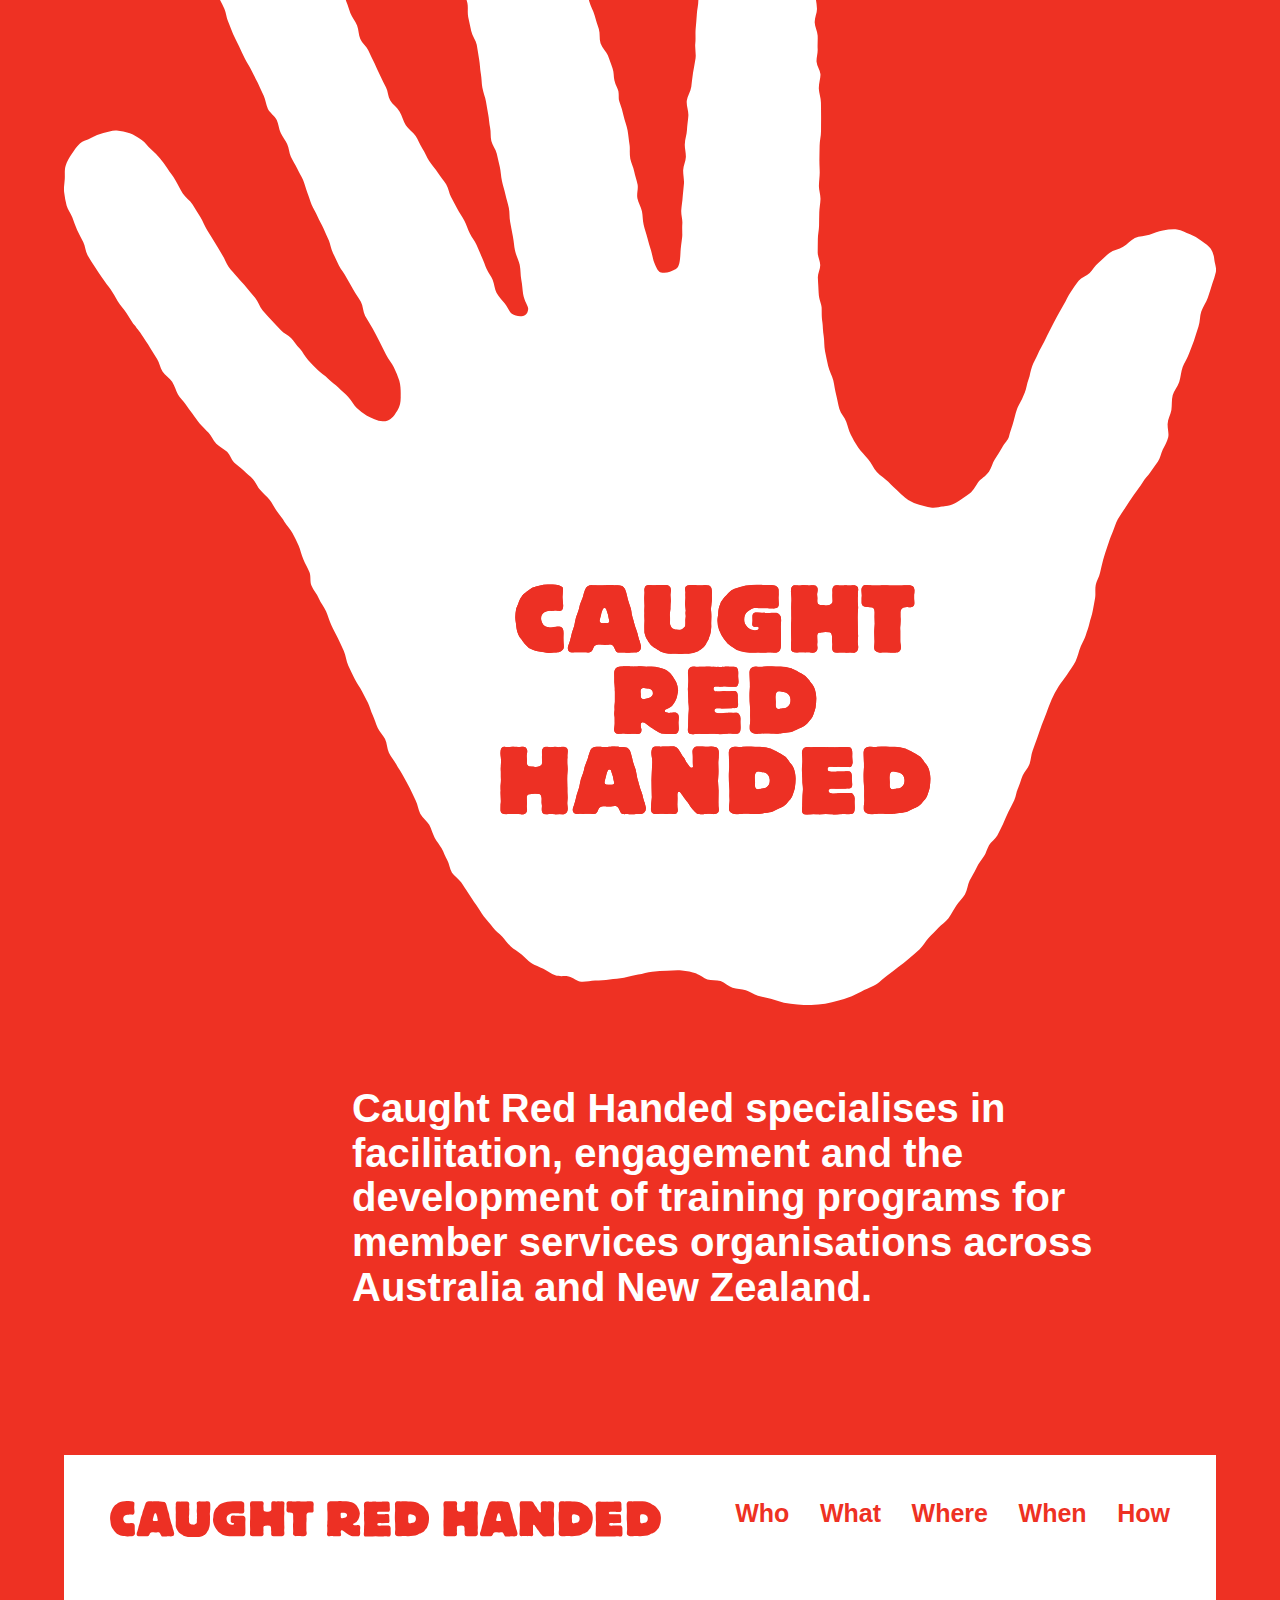
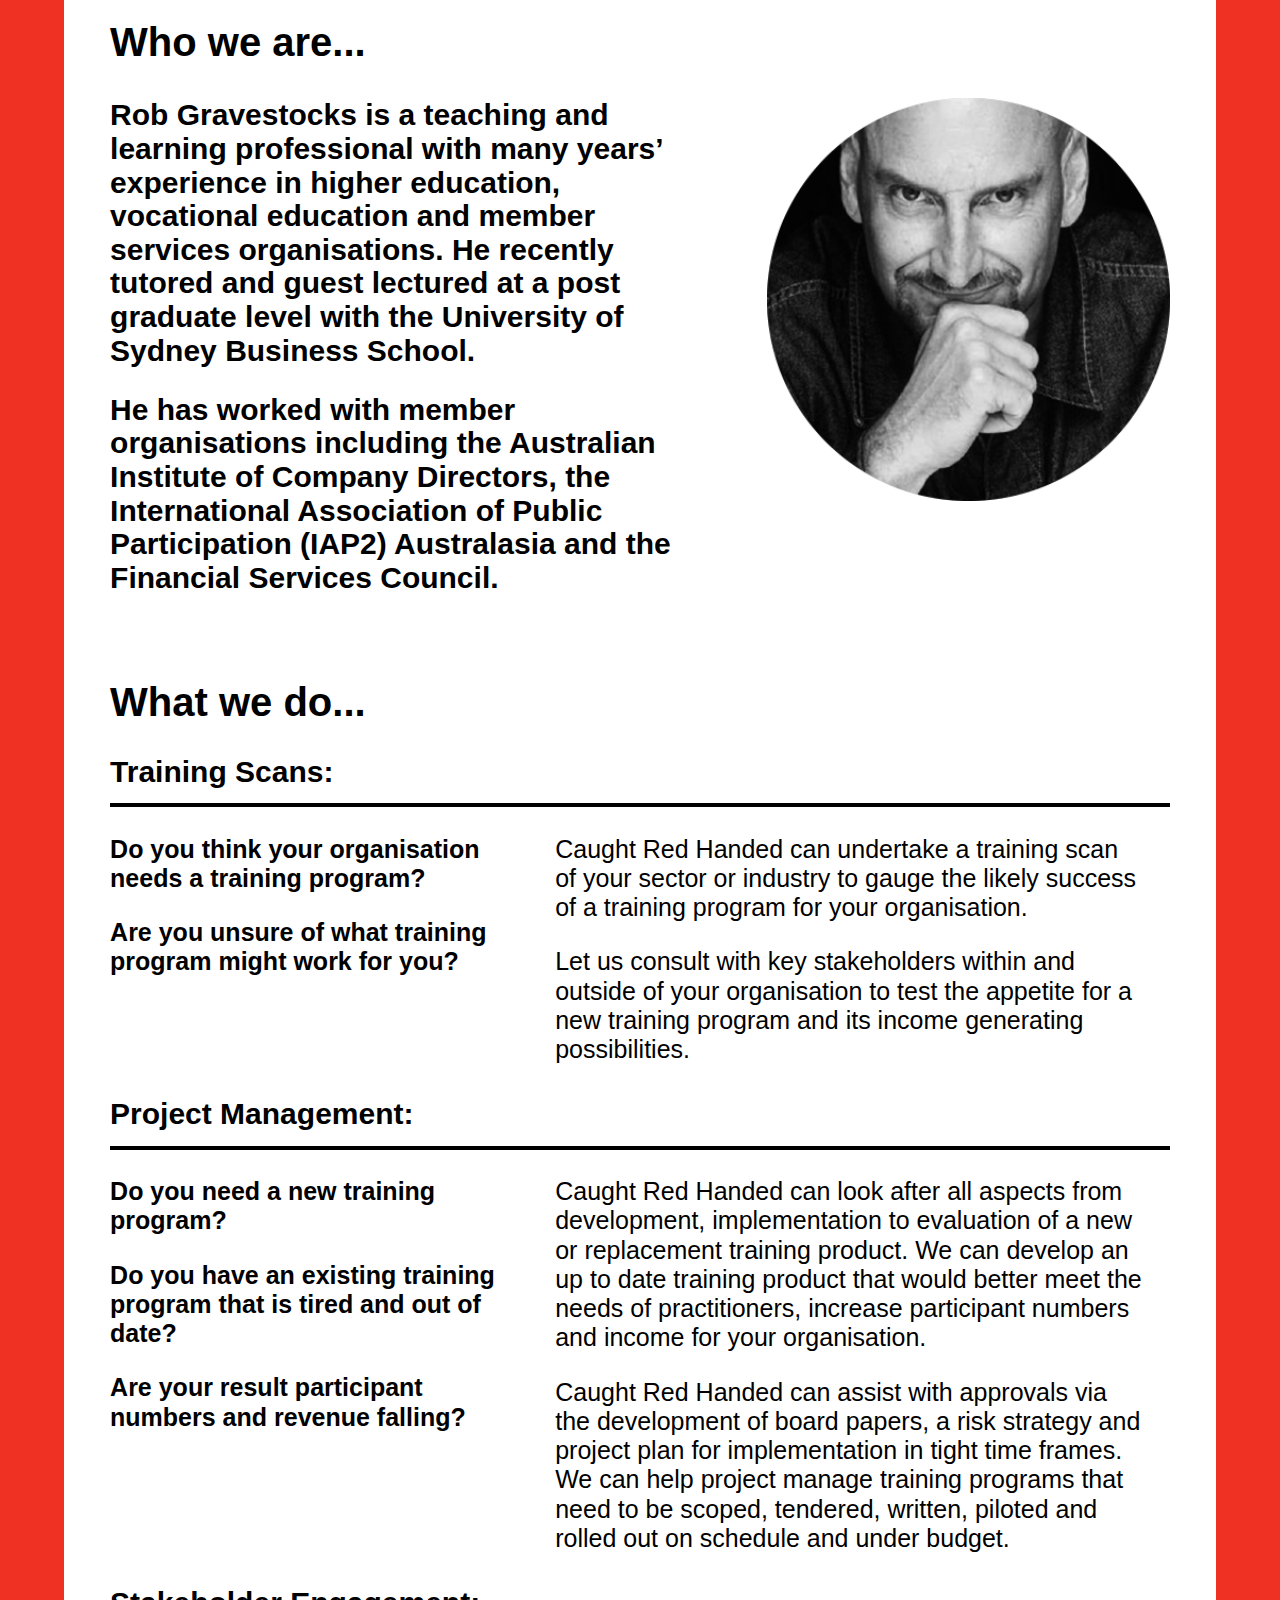
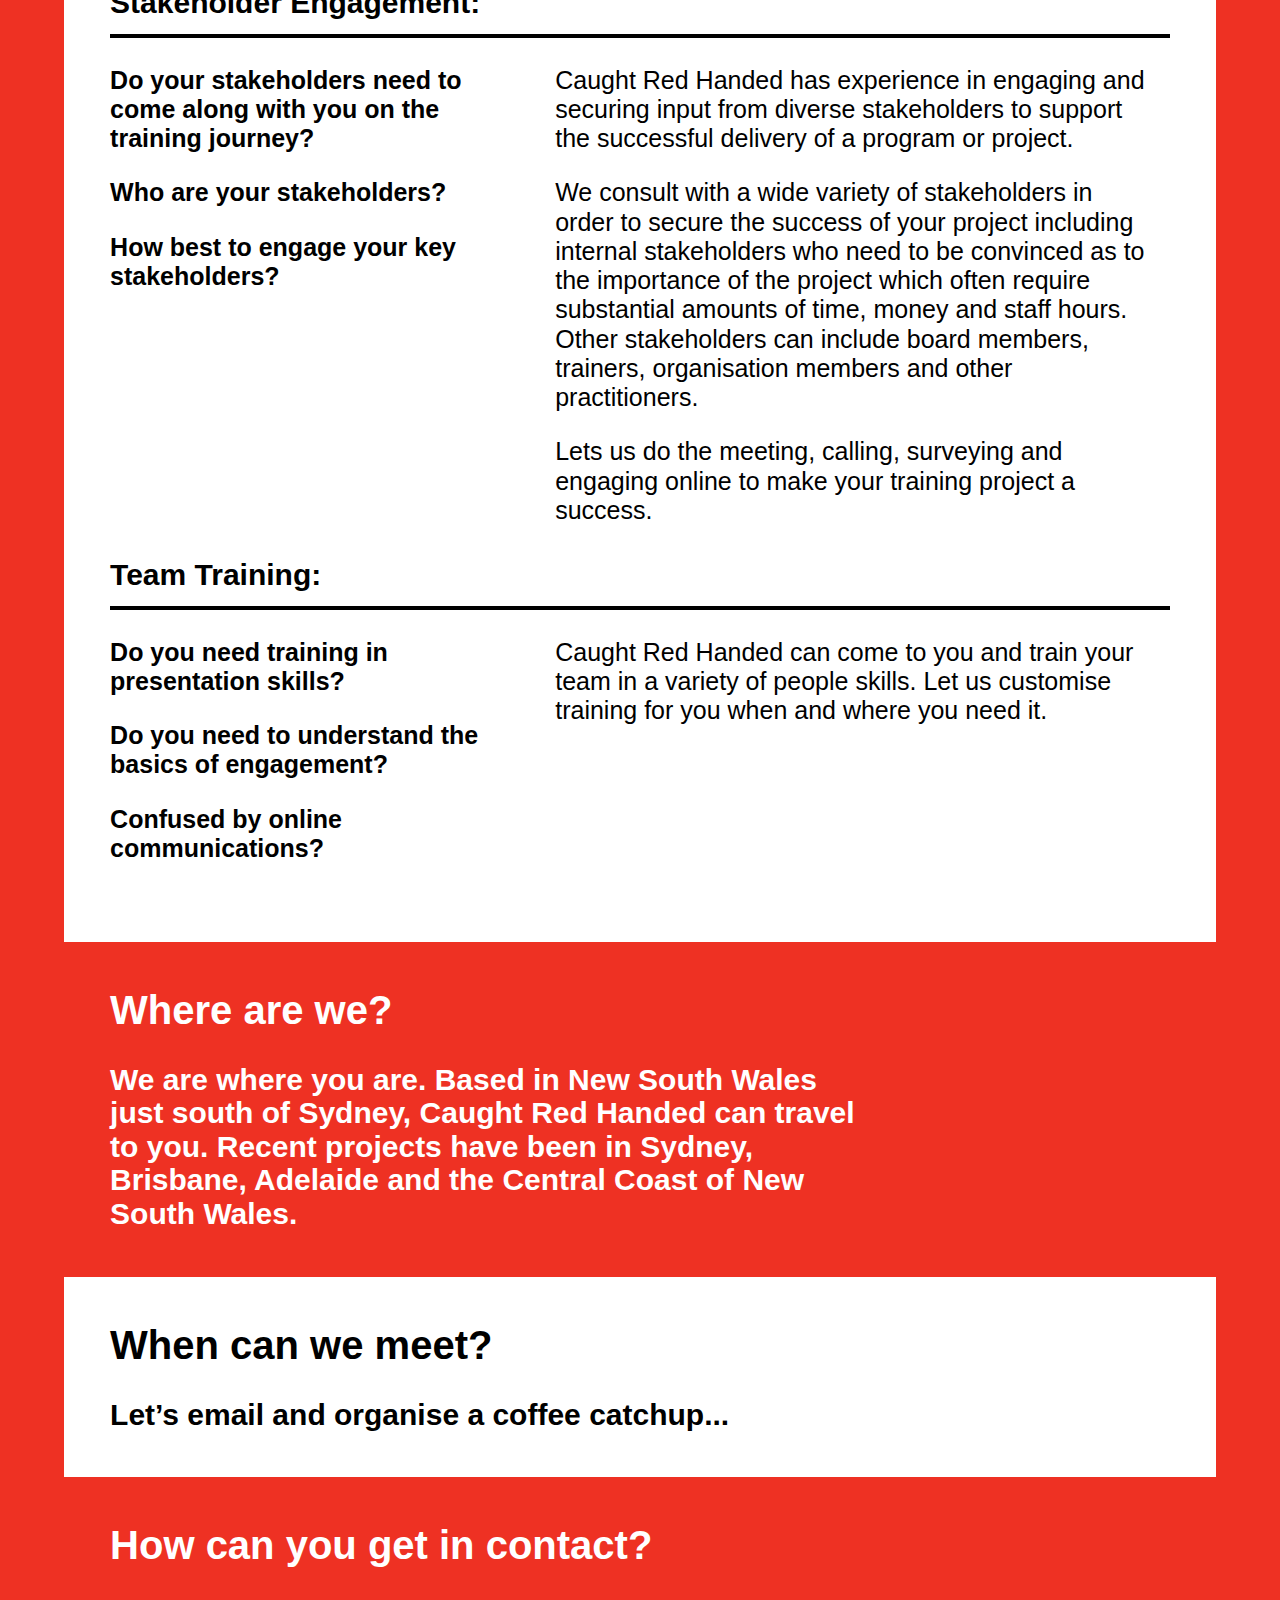
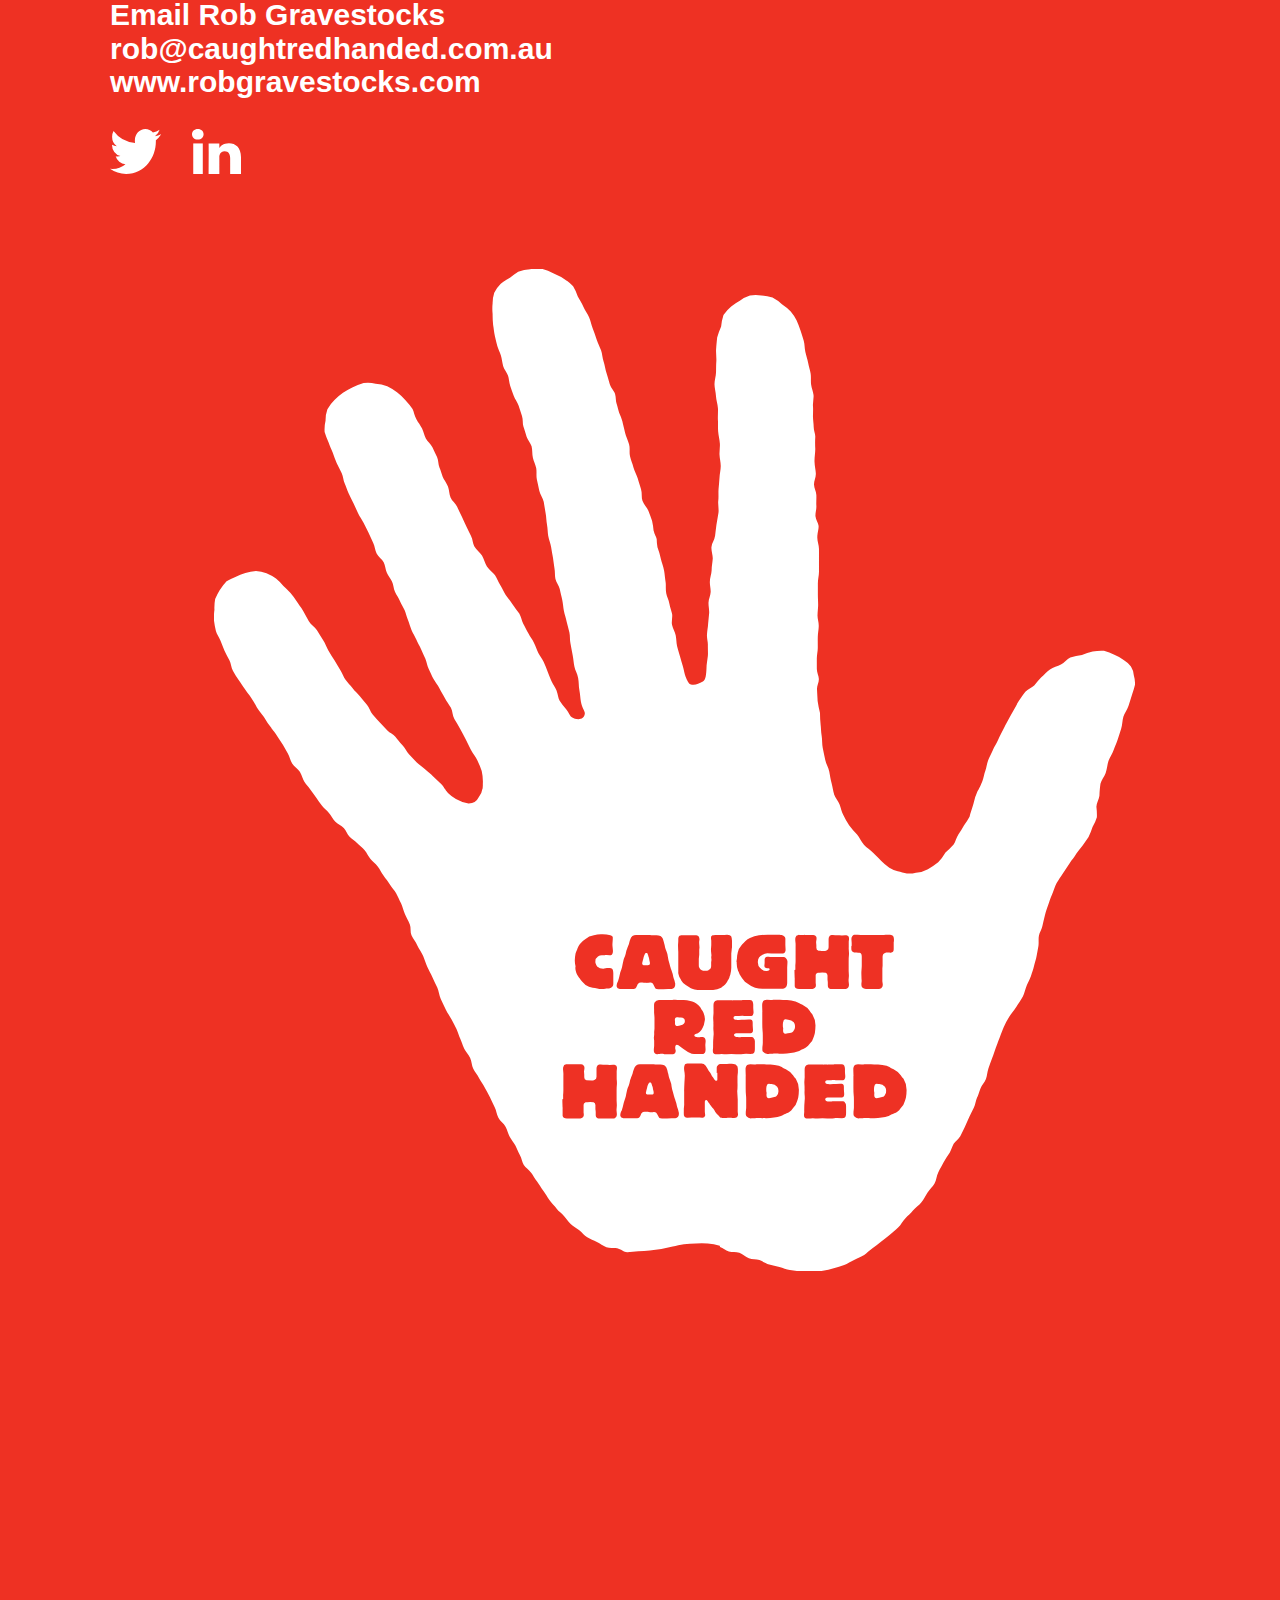
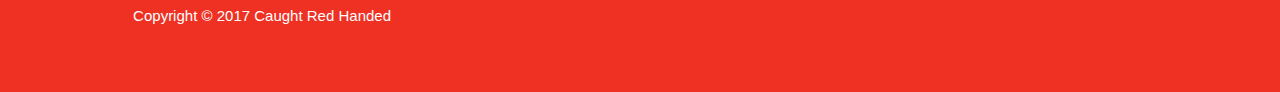
<file: unit_8/index.html>
<!DOCTYPE html>
<html>


		<head>
			<title>Caught Red Handed</title>
			<link rel="stylesheet" type="text/css" href="css/reset.css">	
			<link rel="stylesheet" type="text/css" href="css/style.css">
			<meta name="viewport" content="width=device-width, initial-scale=1">
		</head>

<!-- Body - - - - - - - - - - - - - - - - - - - - - - -->

		<body>
			<div id="wrapper">

				<header>
					<img src="images/crh_logo_top.svg" alt="Caught Red Handed Logo" title="Caught Red Handed Logo" id="not-cropped">
					<img src="images/crh_logo_top_c.svg" alt="Caught Red Handed Logo" title="Caught Red Handed Logo" id="cropped">
					<h1 id="intro">Caught Red Handed specialises in facilitation, engagement and the development of training programs for member services organisations across Australia and New Zealand.</h1>
				</header>

<!-- Nav - - - - - - - - - - - - - - - - - - - - - - -->

			<div class="container whitebgnd first" id="first-white-box">
				
				<nav class="clearfix">
					<aside>
						<img src="images/crh_logo_nav.svg" alt="Caught Red Handed Logo" title="Caught Red Handed Logo">
					</aside>

					<article>
						<a href="#who">Who</a>
						<a href="#what">What</a>
						<a href="#where">Where</a>
						<a href="#when">When</a>
						<a href="#how">How</a>
					</article>
				</nav>

<!-- 1 / Who - - - - - - - - - - - - - - - - - - - - - - -->

				<section class="who" id="who">
					<h1>Who we are...</h1>

					<div class="clearfix">
						<article>
							<h2>Rob Gravestocks is a teaching and learning professional with many years’ experience in higher education, vocational education and member services organisations. He recently tutored and guest lectured at a post graduate level with the University of Sydney Business School.</h2>
							<h2>He has worked with member organisations including the Australian Institute of Company Directors, the International Association of Public Participation (IAP2) Australasia and the Financial Services Council.</h2>
						</article>

						<aside>
							<img src="images/robert_photo.png" alt="Photo of Robert Gravestocks" title="Photo of Robert Gravestocks">
						</aside>
					</div>
				</section>

<!-- 2 / What - - - - - - - - - - - - - - - - - - - - - - -->

				<section class="what" id="what">
					<h1>What we do...</h1>

<!-- 2 / What / Traning Scans - - - - - - - - - - - - - - - - - - - - - - -->

					<div class="what clearfix subsection">
						<h2>Training Scans:</h2>
						<aside>
							<h3>Do you think your organisation needs a training program?</h3>
							<h3>Are you unsure of what training program might work for you?</h3>
						</aside>
						<article>
							<p>Caught Red Handed can undertake a training scan of your sector or industry to gauge the likely success of a training program for your organisation.</p>
							<p>Let us consult with key stakeholders within and outside of your organisation to test the appetite for a new training program and its income generating possibilities.</p>
						</article>
					</div>

<!-- 2 / What / Project Management - - - - - - - - - - - - - - - - - - - - - - -->

					<div class="what clearfix subsection">
						<h2>Project Management:</h2>
						<aside>
							<h3>Do you need a new training program?</h3>
							<h3>Do you have an existing training program that is tired and out of date?</h3>	
							<h3>Are your result participant numbers and revenue falling?</h3>
						</aside>
						<article>
							<p>Caught Red Handed can look after all aspects from development, implementation to evaluation of a new or replacement training product. We can develop an up to date training product that would better meet the needs of practitioners, increase participant numbers and income for your organisation.</p>
							<p>Caught Red Handed can assist with approvals via the development of board papers, a risk strategy and project plan for implementation in tight time frames. We can help project manage training programs that need to be scoped, tendered, written, piloted and rolled out on schedule and under budget.</p>
						</article>
					</div>

<!-- 2 / What / Stakeholder Engagement - - - - - - - - - - - - - - - - - - - - - - -->

					<div class="what clearfix subsection">				
						<h2>Stakeholder Engagement:</h2>
						<aside>
							<h3>Do your stakeholders need to come along with you on the training journey?</h3>
							<h3>Who are your stakeholders?</h3>
							<h3>How best to engage your key stakeholders?</h3>
						</aside>
						<article>
							<p>Caught Red Handed has experience in engaging and securing input from diverse stakeholders to support the successful delivery of a program or project.</p>
							<p>We consult with a wide variety of stakeholders in order to secure the success of your project including internal stakeholders who need to be convinced as to the importance of the project which often require substantial amounts of time, money and staff hours. Other stakeholders can include board members, trainers, organisation members and other practitioners.</p>
							<p>Lets us do the meeting, calling, surveying and engaging online to make your training project a success.</p>
						</article>				
					</div>

<!-- 2 / What / Team Traiing - - - - - - - - - - - - - - - - - - - - - - -->

					<div class="what clearfix subsection">				
						<h2>Team Training:</h2>
						<aside>
							<h3>Do you need training in presentation skills?</h3>
							<h3>Do you need to understand the basics of engagement?</h3>
							<h3>Confused by online communications?</h3>
						</aside>
						<article>
							<p>Caught Red Handed can come to you and train your team in a variety of people skills. Let us customise training for you when and where you need it.</p>
						</article>
					</div>
				</section>

			</div>

<!-- 3 / Where - - - - - - - - - - - - - - - - - - - - - - -->

				<div id=where class="container">	
					<h1>Where are we?</h1>
					<h2>We are where you are. Based in New South Wales just south of Sydney, Caught Red Handed can travel to you. Recent projects have been in Sydney, Brisbane, Adelaide and the Central Coast of New South Wales.</h2>	
				</div>

<!-- 4 / When - - - - - - - - - - - - - - - - - - - - - - -->

				<div id=when class="container whitebgnd when">
					<h1>When can we meet?</h1>
					<h2>Let’s email and organise a coffee catchup...</h2>
				</div>

<!-- 5 / How - - - - - - - - - - - - - - - - - - - - - - -->

				<div id=how class="container">
					<h1>How can you get in contact?</h1>
					<h2>Email Rob Gravestocks<br><a href="mailto:rob@caughtredhanded.com.au?Subject=Hello..." target="_top">rob@caughtredhanded.com.au</a><br><a href="http://www.robgravestocks.com/" target="_blank">www.robgravestocks.com</a></h2>
					<a href="https://twitter.com/search?q=rob_red_handed&src=typd" target="_blank"><img src="images/crh_twitter.svg" alt="Twitter Logo" title="Twitter Logo" class="social-media"></a>
					<a href="https://au.linkedin.com/in/robgravestocks" target="_blank"><img src="images/crh_linkedin.svg" alt="LinkedIn Logo" title="LinkedIn Logo" class="social-media"></a>
				</div>

				<div class="container" id="logo-bottom">
					<a href="#"><img src="images/crh_logo_bottom.svg" alt="Caught Red Handed Logo" title="Caught Red Handed Logo"></a>
				</div>

<!-- Footer - - - - - - - - - - - - - - - - - - - - - - -->

				<footer>
					<h4>Copyright © 2017 Caught Red Handed</h4>
				</footer>

			</div>

		</body>

</html>
</file>
<file: unit_1/css/style.css>
body {
	background-color: red;
}
h1, p {
	color: white;
}
</file>
<file: unit_3/css/style.css>
* {
	padding: 0;
	margin: 0;
}

body {
	background-color: #ee3123;
	text-align: center;
	font-family: Helvetica, Arial, sans-serif;
	line-height: 1.3;
}

h1, h3 {
	margin-top: 20px;
	margin-bottom: 10px;
}

a {
	color: #8A151A;
	text-decoration: none;
}

nav a {
	margin-left: 5px;
	margin-right: 5px;
	padding: 10px;
	text-transform: uppercase;
}

slogan {
	padding: 10px;
	font-style: italic;
	color: #ffffff;
}

ul {
    text-align: center;
    list-style-type: none;
}

img {
	margin-top: 20px;
	margin-bottom: 20px;
}

footer {
	padding: 20px;
}
</file>
<file: unit_4/css/style.css>
@import url(https://fonts.googleapis.com/css?family=Montserrat:400,700);

* {
	padding: 0;
	margin: 0;
}

body {
	background-color: #ee3123;
	text-align: center;
	font-family: 'Montserrat', sans-serif;
	line-height: 1.3;
}

p {
	font-family: 'Montserrat', sans-serif;
	font-size: 16px;
}

h1, h2, h3 {
	margin-top: 20px;
	margin-bottom: 10px;
}

a {
	color: #8A151A;
	text-decoration: none;
}

nav a {
	margin-left: 5px;
	margin-right: 5px;
	padding: 10px;
	text-transform: uppercase;
}

ul {
    text-align: center;
    list-style-type: none;
}

img {
	margin-top: 20px;
	margin-bottom: 20px;
}

footer {
	padding: 20px;
}
</file>
<file: unit_5/css/style.css>
* {
	padding: 0;
	margin: 0;
}

body {
	background-color: #ee3123;
	text-align: center;
	font-family: 'Helvetica', sans-serif;
	line-height: 1.3;
}

p {
	font-family: 'Helvetica', sans-serif;
	font-size: 16px;
}

1-who {
    background-color: #FFED74;
    border: 1px black solid;
    padding: 20px;
}

2-what {
    background-color: #E8C66A;
    border: 1px black solid;
    padding: 20px;
}

3-where {
    background-color: #FFC675;
    border: 1px black solid;
    padding: 20px;
}

4-when {
    background-color: #E89C6C;
    border: 1px black solid;
    padding: 20px;
}

5-how {
    background-color: #FFE2B8;
    border: 1px black solid;
    padding: 20px;
}
</file>
<file: unit_6/css/style.css>
* {
	padding: 0;
	margin: 0;
}

body {
	background-color: #ee3123;
	text-align: left;
	font-family: 'Helvetica', sans-serif;
    font-weight: bold;
	line-height: 1.3;
    font-size: 20px;
}

head {
    font-color: white;
}

head img {
    max-width: 600px;
    display: block;
    margin: auto;
}

h1 {
    font-size: 30px;
}

p {
	font-family: 'Helvetica', sans-serif;
}

nav {
    background-color: white;
}

nav a {
    font-family: 'Helvetica', sans-serif;
    font-weight: bold;
    font-size: 20px;
    color: black;
    text-decoration: none;
    margin: 0 5px 0 5px;
}

.container-white {
    background-color: white;
    margin: 2em;
    padding: 2em;
    clear: both;
    color: black;
}

.container-red {
    background-color: #ee3123;
    margin: 2em;
    padding: 2em;
    clear: both;
    color: white;
}

.column {
    float: left;
    width: 200px;
    height: 600px;
    padding: .5em;
    margin: .5em;
    background-color: white;
}

.clearfix: after {
    visability: hidden;
    height: 0;
    font-size: 0;
    content:" ";
    display: block;
    clear: both;
}

aside {
    float: left;
}

1-who {
    background-color: #FFED74;
    border: 1px black solid;
    padding: 20px;
}

2-what {
    background-color: #E8C66A;
    border: 1px black solid;
    padding: 20px;
}

3-where {
    background-color: #FFC675;
    border: 1px black solid;
    padding: 20px;
}

4-when {
    background-color: #E89C6C;
    border: 1px black solid;
    padding: 20px;
}

5-how {
    background-color: #FFE2B8;
    border: 1px black solid;
    padding: 20px;
}
</file>
<file: unit_6a/css/style.css>
* {
	padding: 0;
	margin: 0;
}

body {
	background-color: #ee3123;
	text-align: left;
	font-family: 'Helvetica', sans-serif;
    font-weight: bold;
	line-height: 1.3;
    font-size: 20px;
}

head {
    font-color: white;
}


img {
    max-width: 100%;
}

h1 {
    font-size: 30px;
}

p {
	font-family: 'Helvetica', sans-serif;
}

nav {
    background-color: white;
}

nav a {
    font-family: 'Helvetica', sans-serif;
    font-weight: bold;
    font-size: 20px;
    color: black;
    text-decoration: none;
    margin: 0 5px 0 5px;
}

.container-white {
    background-color: white;
    padding: 2em;
    clear: both;
    color: black;
}

.container-red {
    background-color: #ee3123;
    margin: 2em;
    padding: 2em;
    clear: both;
    color: white;
}

.column {
    float: left;
    width: 200px;
    height: 600px;
    padding: .5em;
    margin: .5em;
    background-color: white;
}

.clearfix:after {
    visibility: hidden;
    height: 0;
    font-size: 0;
    content:" ";
    display: block;
    clear: both;
}

aside {
    float: left;
}
</file>
<file: unit_6c/css/style.css>
* {
	padding: 0;
	margin: 0;
}

#wrapper {
    width: 1200px;
    margin-left: auto;
    margin-right: auto;
}

body {
    background-color: #ee3123;
    color: white;
	text-align: left;
	font-family: 'Helvetica', sans-serif;
    font-weight: bold;
    font-size: 20px;
}

header {
    background-color: #ee3123;
    text-align: center;
}

header img {
    margin-bottom: 40px;
}

h1 {
    font-size: 40px;
    line-height: 1.12em;
    padding: 60px 0 20px 0;
    /*background-color: green;*/
}

h2 {
    font-size: 30px;
    line-height: 1.12em;
    padding-top: .8em;
}

h3 {
    font-size: 20px;
}

p {
    font-weight: normal;
    padding: .4em 0;
}

h3, p {
    padding-top: .5em;
    line-height: 1.12em;
}

h4 {
    font-size: 15px;
    font-weight: normal;
}

nav {
    background-color: white;
    padding-top: 40px
}

nav img {
    margin-right: 190px;
    padding-left: 60px;
}

nav a {
    font-size: 25px;
    color: #ee3123;
    margin-right: 20px;
}

nav a:hover {
    border-bottom: 4px solid;
    padding-bottom: 2px;
}

nav a:active {
    color: #ee3123;
    border-bottom: 4px solid;
    padding-bottom: 2px;
}

a {
    color: inherit; 
    text-decoration: inherit;
}

#intro {
    padding: 40px 60px 150px 250px;
    text-align: left;
}

.container {
    padding: 0 60px 80px;
}

.whitebgnd {
    background-color: white;
    color: black;
}

.blackbgnd {
    background-color: black;
}

.clearfix:after {
    visibility: hidden;
    height: 0;
    font-size: 0;
    content:" ";
    display: block;
    clear: both;
}

article {
    width: 620px;
}

aside {
    width: 420px;
}

#who article {
    float: left;
    width: 660px;
    /*background-color: pink;*/
}

#who aside {
    float: right;
    width: 380px;
}

#who img {
    padding: 152px 100px 0 0;
    /*background-color: pink;*/
}

.what aside {
    float: left;
    /*background-color: blue;*/
}

/*.what aside:last-child {
    margin-bottom: 200px;
}*/

/*.what aside:nth-last-of-type(1) {
    margin-bottom: 200px;
}*/

.what article {
    float: right;
    /*padding-right: 40px;*/
    /*background-color: blue;*/
}

.what h1 {
    padding-bottom: 25px;
}

.what h2 {
    border-bottom: 4px solid;
    padding-bottom: 15px;
    margin-bottom: 20px;
    padding-top: 20px;
    /*background-color: yellow;*/
}

.container.whitebgnd.what {
    padding: 0 60px 20px;

}

#where {
    padding-right: 300px;
}

#how img {
    padding: 40px 25px 0 0;
}

footer {
    padding: 0 0 60px 0;
}
</file>
<file: unit_8/css/style.css>
* {
	padding: 0;
	margin: 0;
}

#wrapper {
    width: 90%;
    margin-left: auto;
    margin-right: auto;
}

body {
    background-color: #ee3123;
    color: white;
	text-align: left;
	font-family: 'Helvetica', sans-serif;
    font-weight: bold;
    font-size: 20px;
}

/* Tyoe Styles - - - - - - - - - - - - - - - - - - - - - - */

h1 {
    font-size: 2em;
    line-height: 1.12em;
    padding-bottom: .75em;
}

h2 {
    font-size: 1.5em;
    line-height: 1.12em;
}

h3 {
    font-size: 1em;
}

h3, p {
    font-size: 1.25em;
    line-height: 1.17em;
    padding-top: .5em;
    padding-bottom: .5em;
}

p {
    font-weight: normal;
}

h4 {
    font-size: .75em;
    font-weight: normal;
}

a {
    color: inherit; 
    text-decoration: inherit;
}

/* Classes - - - - - - - - - - - - - - - - - - - - - - */

.container {
    padding: 4%;
}

.whitebgnd {
    background-color: white;
    color: black;
}

.clearfix:after {
    visibility: hidden;
    height: 0;
    font-size: 0;
    content:" ";
    display: block;
    clear: both;
}

/* Header - - - - - - - - - - - - - - - - - - - - - - */

header {
    text-align: center;
}

header img {
    width: 100%;
}

#intro {
    margin: 7% 5% 10% 25%;
    text-align: left;
}

#not-cropped {
    display: block;
}

#cropped {
    display: none;
}

/* Nav - - - - - - - - - - - - - - - - - - - - - - */

nav {
    background-color: white;
}

nav aside {
    float: left;
    width: 52%;
}

nav img {
    width: 100%;
}

nav article {
    float: right;
    width: 47%;
    text-align: right;
}

nav a {
    font-size: 1.25em;
    color: #ee3123;
    margin-left: 1em;
}

nav a:hover {
    border-bottom: .2em solid;
    padding-bottom: .1em;
}

nav a:active {
    color: #ee3123;
    border-bottom: .2em solid;
    padding-bottom: .1em;
}

/* 1 / Who - - - - - - - - - - - - - - - - - - - - - - */

.who article {
    float: left;
    width: 57%
}

.who aside {
    float: right;
    width: 38%
}

.who img {
    width: 100%;
}

.who h1 {
    padding-bottom: .85em;
    padding-top: 2em;
}

.who h2 {
    padding-bottom: .85em;
}

/* 2 / What - - - - - - - - - - - - - - - - - - - - - - */

.what aside {
    float: left;
    width: 37%;
}

.what article {
    float: right;
    width: 58%;
}

.what h1 {
    padding-top: 1.5em;
}

.what h2 {
    border-bottom: .15em solid;
    padding-bottom: .5em;
    margin-bottom: .5em;
}

.what p {
    padding-right: 1em;
}

.what.container {
    padding: 0px 2em;
}

.subsection {
    padding-bottom: 1em;
}

/* 3 / Where - - - - - - - - - - - - - - - - - - - - - - */

#where {
    padding-right: 30%;
}

/* 5 / How - - - - - - - - - - - - - - - - - - - - - - */

#how img {
    height: 45px;
    padding: 1.5em 1.25em 0 0;
}

/* Footer - - - - - - - - - - - - - - - - - - - - - - */

#logo-bottom {
    width: 80%;
    float: right;
    padding-right: 7%;
}

footer {
    clear: right;
    padding-left: 6%;
    padding-bottom: 6%;
    padding-top: 25%;
}


/* Media Queries - - - - - - - - - - - - - - - - - - - - - - */
/* MQ-1 / 1200px - - - - - - - - - - - */

@media only screen and (max-width: 1200px) {
    body {
        font-size: 18px;
    }
    #how img {
        height: 38px;
    }
}

/* MQ-2 / 1080px - - - - - - - - - - - */

@media only screen and (max-width: 1080px) {
    body {
        font-size: 16px;
    }
    #how img {
        height: 32px;
    }
}

/* MQ-3 / 980px - - - - - - - - - - - */

@media only screen and (max-width: 980px) {
    nav aside {
        width: 46%
    }
    nav article {
        width: 53%;
    }
        #how img {
        height: 29px;
    }
}

/* MQ-4 / 890px - - - - - - - - - - - */

@media only screen and (max-width: 890px) {
    body {
        font-size: 14px;
    }
    #where {
        padding-right: 20%;
    }
    #how img {
        height: 27px;
    }
}

/* MQ-5 / 780px - - - - - - - - - - - */

@media only screen and (max-width: 780px) {
    body {
        font-size: 12px;
    }
    #where {
        padding-right: 15%;
    }
    #how img {
        height: 26px;
    }
}

/* MQ-6 / 650px - - - - - - - - - - - */

@media only screen and (max-width: 650px) {
    body {
        font-size: 11px;
    }
    #how img {
        height: 25px;
    }
}

/* MQ-7 / 600px - - - - - - - - - - - */

@media only screen and (max-width: 600px) {
    #wrapper {
        width: 100%;
    }
    header {
        text-align: center;
    }
    header img {
        width: 100%;
    }
    #not-cropped {
        display: none;
    }
    #cropped {
        display: block;
    }
    #intro {
        margin: 10% 8% 13% 26%;
    }
    #how img {
        height: 21px;
    }
}

/* MQ-8 / 540px - - - - - - - - - - - */

@media only screen and (max-width: 540px) {
    body {
        font-size: 15px;
    }
    .container {
        padding: 10% 6% 10% 6%;
    }
    #intro {
        margin: 10% 5% 13% 15%;
    }
    nav aside {
        float: left;
        padding-bottom: 1.5em;
        width: 75%;
    }

    nav article {
        float: none;
        clear: left;
        width: 100%;
        text-align: left;
    }
    nav a {
        font-size: 1.4em;
        margin-right: 1.2em;
        margin-left: 0;
    }
    .who article {
        float: left;
        width: 90%;
    }

    .who aside {
        float: none;
        clear: left;
        width: 60%;
        padding-top: 1em;
        padding-bottom: 1em;
    }
    .what aside {
        float: left;
        width: 85%;
    }

    .what article {
        float: none;
        clear: left;
        width: 95%;
    }
    #when {
        padding-right: 20%;
    }
}

/* MQ-9 / 520px - - - - - - - - - - - */

@media only screen and (max-width: 520px) {
    h1 {
        font-size: 1.8em;
    }
    .subsection {
        padding-bottom: 1.5em;
    }
}

/* MQ-10 / 462px - - - - - - - - - - - */

@media only screen and (max-width: 462px) {
    nav a {
        font-size: 1.3em;
        margin-right: 1em;
    }
    nav aside {
        width: 90%;
    }
    #intro {
        margin: 15% 5% 35% 15%;
    }
    .what article {
        width: 100%;
    }
    #where {
        padding-right: 15%;
    }
    #when {
        padding-right: 10%;
    }
}

/* MQ-11 / 418px - - - - - - - - - - - */

@media only screen and (max-width: 418px) {
    body {
        font-size: 13px;
    }
    nav a {
        font-size: 1.4em;
    }
}

/* MQ-12 / 380px - - - - - - - - - - - */

@media only screen and (max-width: 380px) {
    nav a {
        font-size: 1.25em;
    }
    h2 {
        font-size: 1.4em;
    }
}

/* MQ-13 / 340px - - - - - - - - - - - */

@media only screen and (max-width: 340px) {
    nav a {
        font-size: 1.1em;
    }
}

/* MQ-14 / 303px - - - - - - - - - - - */

@media only screen and (max-width: 303px) {
    nav a {
        font-size: 1em;
    }
}
</file>
